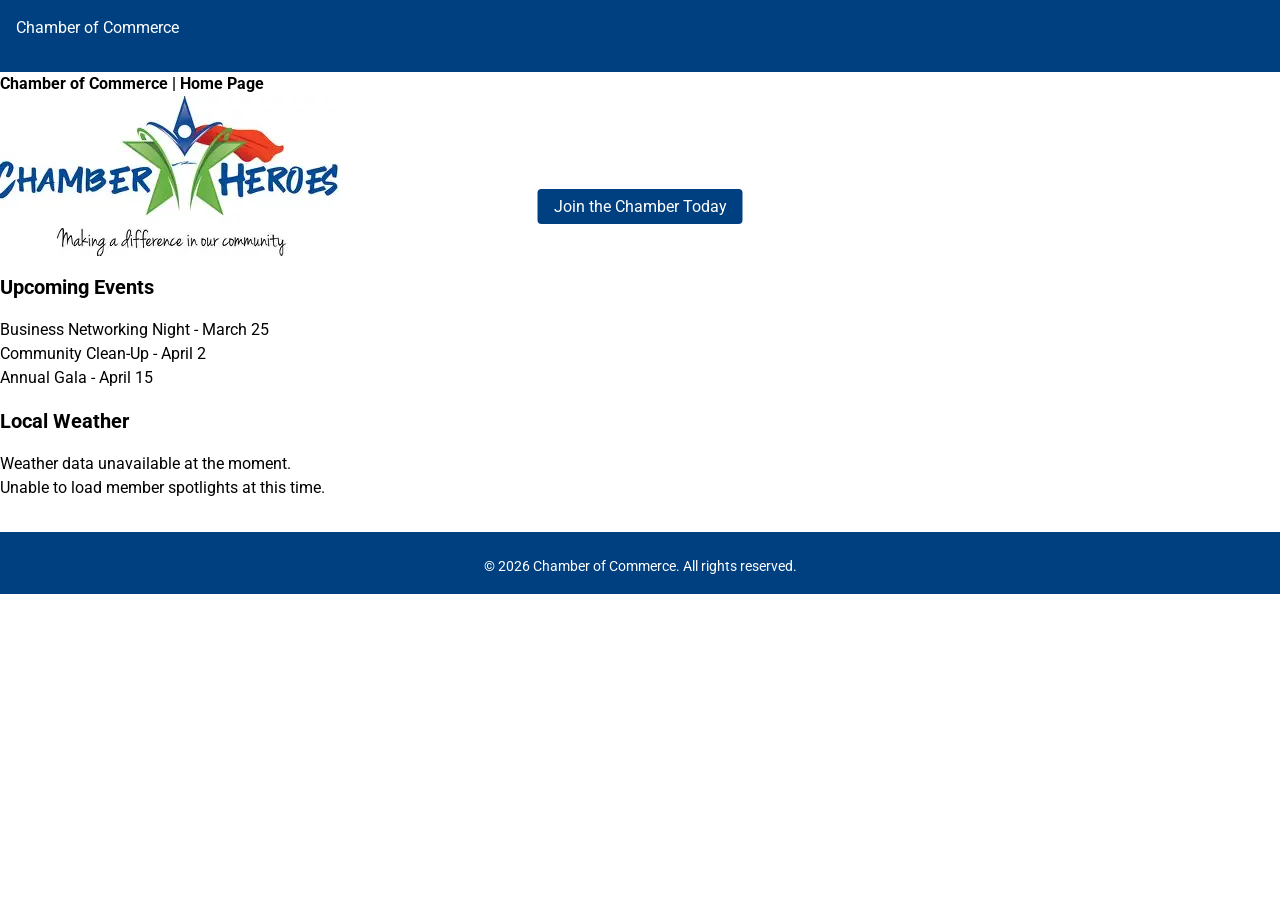
<file: chamber/index.html>
<!DOCTYPE html>
<html lang="en">
<head>
  <meta charset="UTF-8">
  <meta name="viewport" content="width=device-width, initial-scale=1.0">
  <title>Chamber of Commerce | Home Page</title>

  <!-- SEO & Open Graph -->
  <meta property="og:title" content="Chamber of Commerce | Home Page">
  <meta property="og:description" content="Discover local businesses in the Williams Quateng Chamber directory with contact details and services.">
  <meta property="og:url" content="https://williamsquateng.github.io/chamber/index.html">
  <!-- ✅ Fixed: og:image now points to same directory as index.html -->
  <meta property="og:image" content="images/og-image.jpg">
  <meta property="og:image:width" content="1200">
  <meta property="og:image:height" content="630">

  <meta name="description" content="Business directory for the Williams Quateng Chamber of Commerce.">
  <meta name="author" content="Williams Quateng">
  <link rel="canonical" href="https://williamsquateng.github.io/chamber/index.html">

  <link rel="icon" type="image/png" href="favicon.png">
  <link rel="preconnect" href="https://fonts.googleapis.com">
  <link rel="preconnect" href="https://fonts.gstatic.com" crossorigin>
  <link href="https://fonts.googleapis.com/css2?family=Roboto:wght@400;700&display=swap" rel="stylesheet">
  <link rel="stylesheet" href="styles/normalize.css">
  <link rel="stylesheet" href="styles/small.css">
  <link rel="stylesheet" href="styles/larger.css">

  <script src="scripts/directory.js" defer></script>
</head>
<body>
  <!-- Header -->
  <header>
    <p class="site-title">Chamber of Commerce</p>
    <nav>
      <ul>
        <li><a href="index.html" aria-current="page">Home</a></li>
        <li><a href="directory.html">Directory</a></li>
        <li><a href="join.html">Join</a></li>
        <li><a href="contact.html">Contact</a></li>
      </ul>
    </nav>
  </header>

  <!-- Main Content -->
  <main>
    <h1>Chamber of Commerce | Home Page</h1>

    <!-- Hero Section with CTA overlay -->
    <section class="hero">
      <img src="images/hero.png" alt="Local business owners networking at Chamber event">
      <div class="hero-text">
        <h2>Connecting Businesses, Building Community</h2>
        <a href="join.html" class="button">Join the Chamber Today</a>
      </div>
    </section>

    <!-- Current Events -->
    <section class="events">
      <h2>Upcoming Events</h2>
      <ul>
        <li>Business Networking Night - March 25</li>
        <li>Community Clean-Up - April 2</li>
        <li>Annual Gala - April 15</li>
      </ul>
    </section>

    <!-- Weather Section -->
    <section class="weather">
      <!-- Weather API injects content -->
    </section>

    <!-- Company Spotlights -->
    <section class="spotlights">
      <!-- Spotlight script injects content -->
    </section>
  </main>

  <footer>
    <p>&copy; 2026 Chamber of Commerce. All rights reserved.</p>
  </footer>
</body>
</html>
</file>
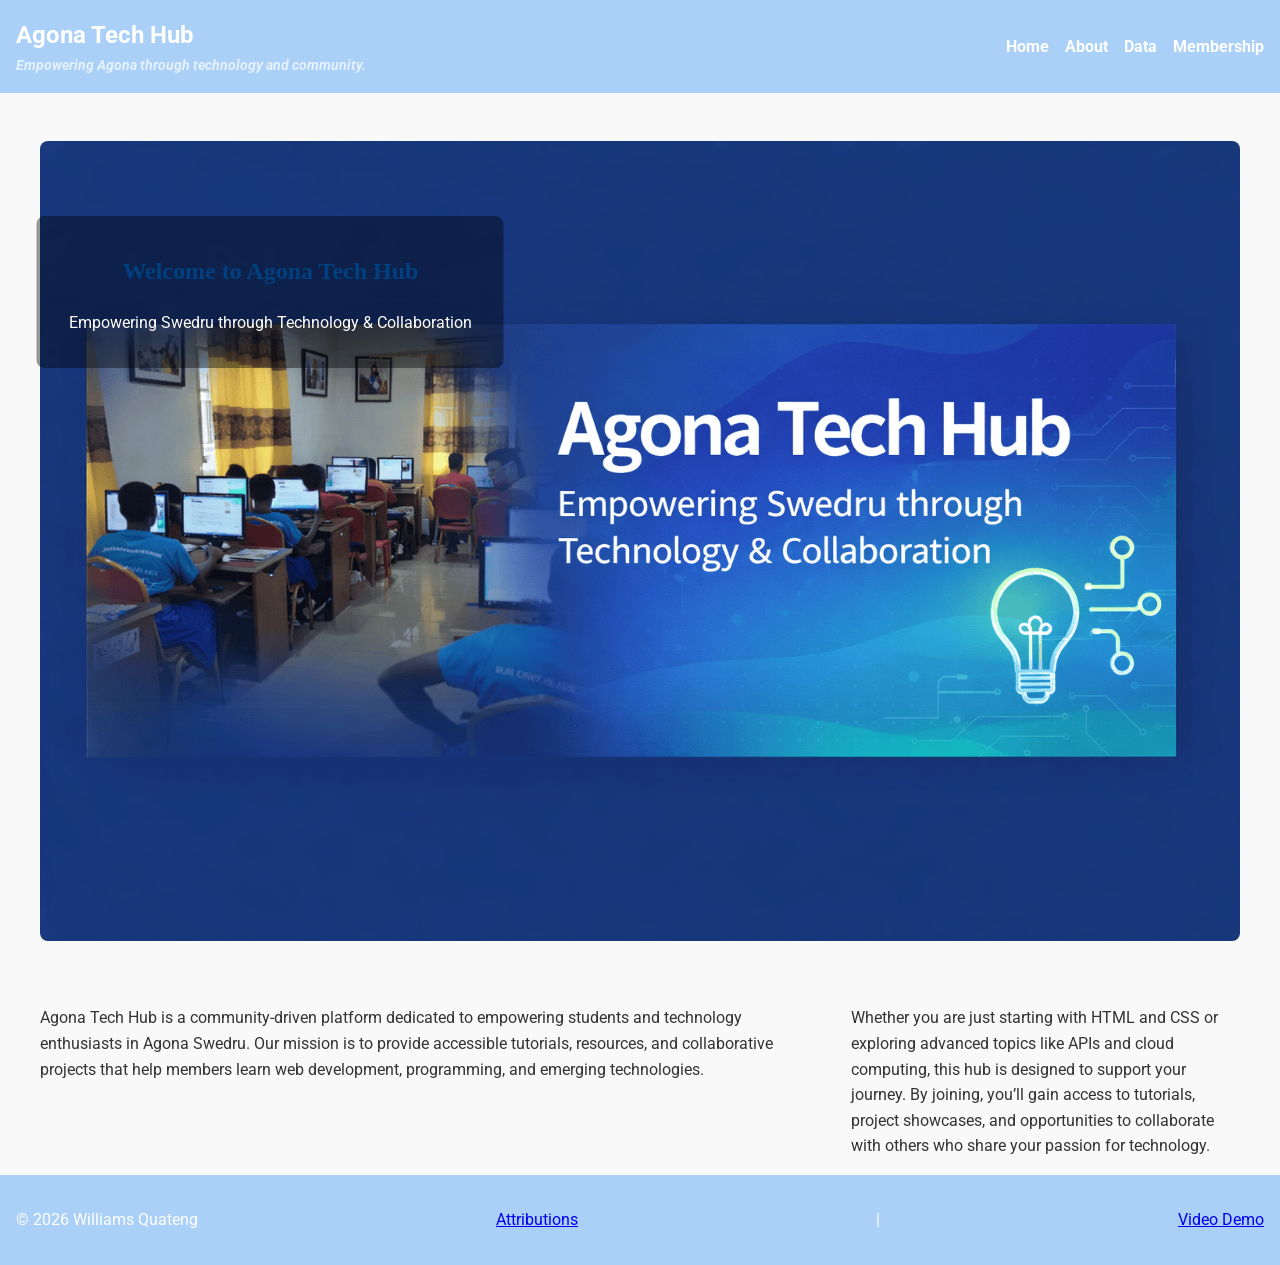
<file: finalproject/index.html>
<!DOCTYPE html>
<html lang="en">
<head>
  <meta charset="UTF-8">
  <meta name="viewport" content="width=device-width, initial-scale=1.0">
  <meta name="description" content="Agona Tech Hub empowers students and technology enthusiasts in Agona Swedru with tutorials, resources, and collaborative projects.">
  <meta name="author" content="Williams Quateng">

  <!-- Open Graph tags for social sharing -->
  <meta property="og:title" content="Agona Tech Hub">
  <meta property="og:description" content="Empowering Agona through technology and community.">
  <meta property="og:type" content="Home page for my final project website">
  <meta property="og:url" content="https://williamquateng.github.io/finalproject/index.html">
  <meta property="og:image" content="https://williamquateng.github.io/finalproject/index-og.png">
  <meta property="og:image:width" content="1200">
  <meta property="og:image:height" content="630">

  <title>Home | Agona Tech Hub</title>

  <!-- Preconnects for Google Fonts -->
  <link rel="preconnect" href="https://fonts.googleapis.com">
  <link rel="preconnect" href="https://fonts.gstatic.com" crossorigin>
  <!-- Load chosen font -->
  <link href="https://fonts.googleapis.com/css2?family=Roboto:wght@400;700&display=swap" rel="stylesheet">

  <link rel="icon" href="favicon.png">
  <link rel="stylesheet" href="styles/normal.css">
  <link rel="stylesheet" href="styles/small.css">
  <link rel="stylesheet" href="styles/larger.css">
  <script type="module" src="scripts/scripts.js"></script>
</head>
<body>
  <header>
    <nav class="navbar">
      <div class="logo">
        Agona Tech Hub
        <p class="tagline">Empowering Agona through technology and community.</p>
      </div>
      <button class="hamburger" aria-label="Menu" aria-expanded="false">&#9776;</button>
      <ul class="nav-links">
        <li><a href="index.html">Home</a></li>
        <li><a href="about.html">About</a></li>
        <li><a href="data.html">Data</a></li>
        <li><a href="membership.html">Membership</a></li>
      </ul>
    </nav>
  </header>

  <!-- Hero banner section -->
  <section class="hero">
    <img src="images/index-og.png" alt="Agona Tech Hub banner showing digital inclusion training">
    <div class="hero-text">
      <h1>Welcome to Agona Tech Hub</h1>
      <p>Empowering Swedru through Technology & Collaboration</p>
    </div>
  </section>

  <main>
    <p>
      Agona Tech Hub is a community-driven platform dedicated to empowering students and technology enthusiasts in Agona Swedru. 
      Our mission is to provide accessible tutorials, resources, and collaborative projects that help members learn web development, programming, and emerging technologies.
    </p>
    <p>
      Whether you are just starting with HTML and CSS or exploring advanced topics like APIs and cloud computing, this hub is designed to support your journey. 
      By joining, you’ll gain access to tutorials, project showcases, and opportunities to collaborate with others who share your passion for technology.
    </p>
  </main>

  <footer>
    <p>&copy; 2026 Williams Quateng</p>
    <a href="attributions.html">Attributions</a> |
    <a href="https://youtube.com/yourdemo">Video Demo</a>
  </footer>
</body>
</html>
</file>
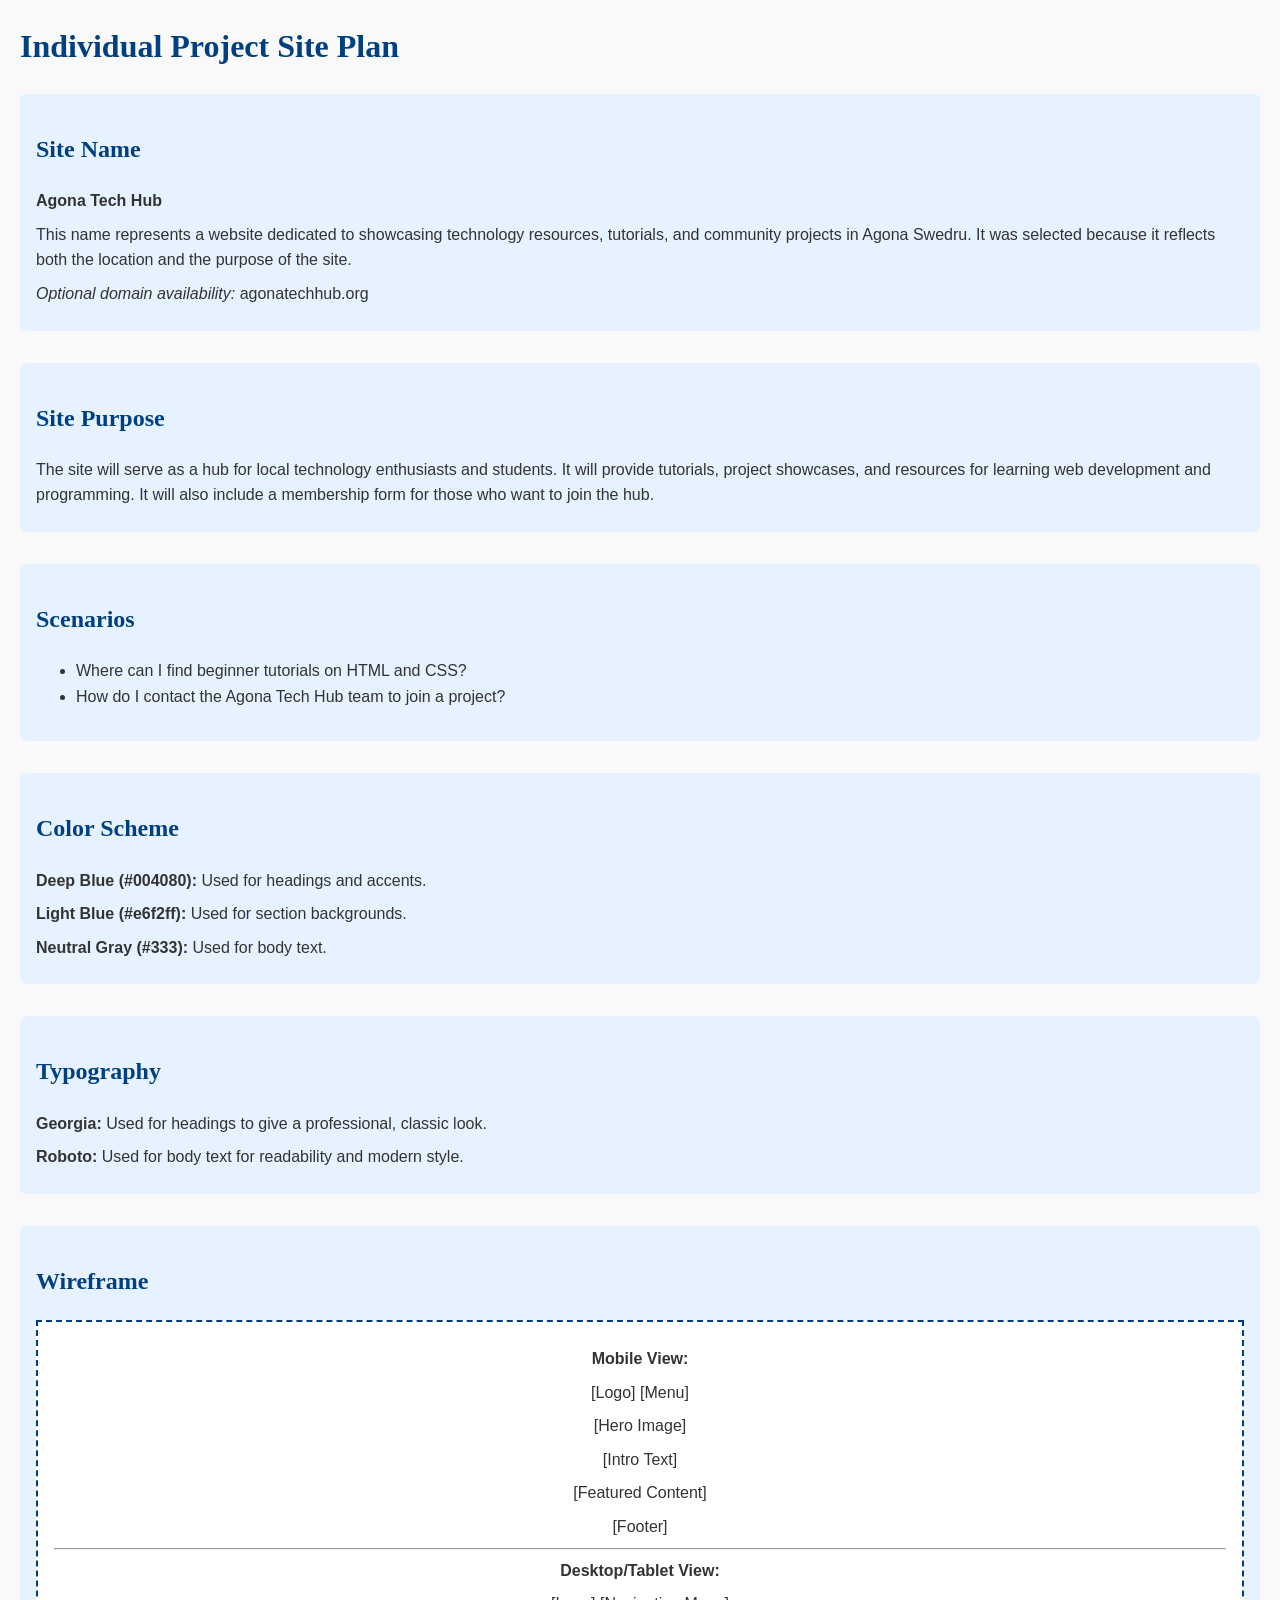
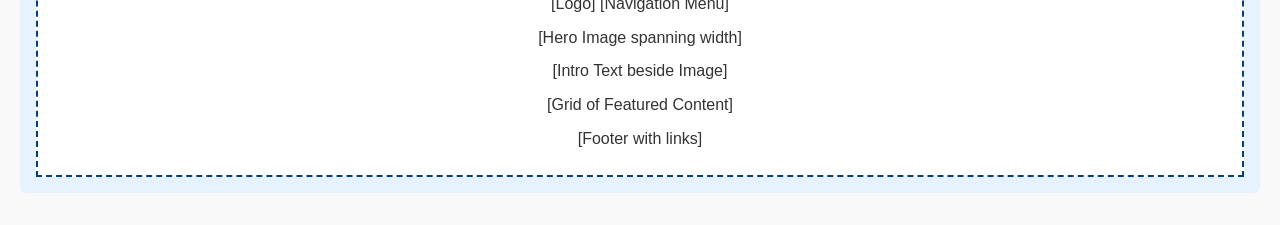
<file: site-plan.html>
<!DOCTYPE html>
<html lang="en">
<head>
  <meta charset="UTF-8">
  <meta name="viewport" content="width=device-width, initial-scale=1.0">
  <title>Individual Project Site Plan</title>

  <!-- Color Scheme & Typography -->
  <style>
    body {
      font-family: 'Roboto', Arial, sans-serif;
      background-color: #f9f9f9;
      color: #333;
      line-height: 1.6;
      margin: 20px;
    }
    h1, h2 {
      color: #004080; /* Deep blue for headings */
      font-family: 'Georgia', serif;
    }
    section {
      margin-bottom: 2rem;
      padding: 1rem;
      background-color: #e6f2ff; /* Light blue accent background */
      border-radius: 6px;
    }
    p {
      margin: 0.5rem 0;
    }
    .wireframe {
      border: 2px dashed #004080;
      padding: 1rem;
      text-align: center;
      background-color: #fff;
    }
  </style>
</head>
<body>
  <h1>Individual Project Site Plan</h1>

  <section>
    <h2>Site Name</h2>
    <p><strong>Agona Tech Hub</strong></p>
    <p>This name represents a website dedicated to showcasing technology resources, tutorials, and community projects in Agona Swedru. It was selected because it reflects both the location and the purpose of the site.</p>
    <p><em>Optional domain availability:</em> agonatechhub.org</p>
  </section>

  <section>
    <h2>Site Purpose</h2>
    <p>The site will serve as a hub for local technology enthusiasts and students. It will provide tutorials, project showcases, and resources for learning web development and programming. It will also include a membership form for those who want to join the hub.</p>
  </section>

  <section>
    <h2>Scenarios</h2>
    <ul>
      <li>Where can I find beginner tutorials on HTML and CSS?</li>
      <li>How do I contact the Agona Tech Hub team to join a project?</li>
    </ul>
  </section>

  <section>
    <h2>Color Scheme</h2>
    <p><strong>Deep Blue (#004080):</strong> Used for headings and accents.</p>
    <p><strong>Light Blue (#e6f2ff):</strong> Used for section backgrounds.</p>
    <p><strong>Neutral Gray (#333):</strong> Used for body text.</p>
  </section>

  <section>
    <h2>Typography</h2>
    <p><strong>Georgia:</strong> Used for headings to give a professional, classic look.</p>
    <p><strong>Roboto:</strong> Used for body text for readability and modern style.</p>
  </section>

  <section>
    <h2>Wireframe</h2>
    <div class="wireframe">
      <p><strong>Mobile View:</strong></p>
      <p>[Logo] [Menu]</p>
      <p>[Hero Image]</p>
      <p>[Intro Text]</p>
      <p>[Featured Content]</p>
      <p>[Footer]</p>
      <hr>
      <p><strong>Desktop/Tablet View:</strong></p>
      <p>[Logo] [Navigation Menu]</p>
      <p>[Hero Image spanning width]</p>
      <p>[Intro Text beside Image]</p>
      <p>[Grid of Featured Content]</p>
      <p>[Footer with links]</p>
    </div>
  </section>

</body>
</html>
</file>
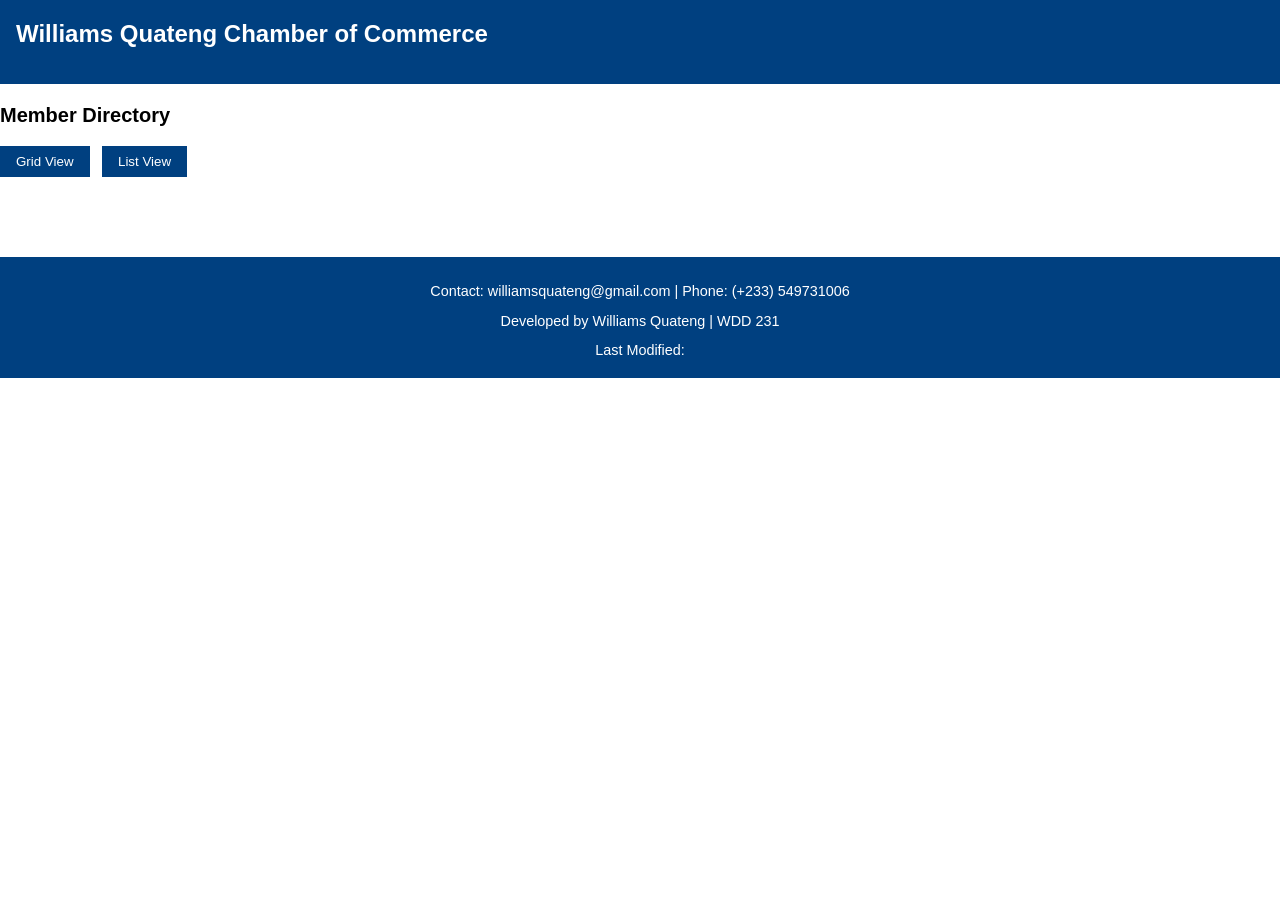
<file: chamber/directory.htm>
<!DOCTYPE html>
<html lang="en">
<head>
  <meta charset="UTF-8">
  <meta name="viewport" content="width=device-width, initial-scale=1.0">
  <title>Williams Quateng Chamber of Commerce Directory</title>
  <meta name="description" content="Business directory for the Williams Quateng Chamber of Commerce.">
  <meta name="author" content="Williams Quateng">
  <link rel="icon" type="image/png" href="favicon.png">
  <link rel="stylesheet" href="styles/normalize.css">
  <link rel="stylesheet" href="styles/small.css">
  <link rel="stylesheet" href="styles/larger.css">
  <script src="scripts/directory.js" defer></script>
</head>
<body>
  <header>
    <h1>Williams Quateng Chamber of Commerce</h1>
    <nav>
      <ul>
        <li><a href="index.html">Home</a></li>
        <li><a href="directory.html" aria-current="page">Directory</a></li>
        <li><a href="join.html">Join</a></li>
        <li><a href="discover.html">Discover</a></li>
      </ul>
    </nav>
  </header>

  <main>
    <h2>Member Directory</h2>
    <div class="view-toggle">
      <button id="gridView">Grid View</button>
      <button id="listView">List View</button>
    </div>

    <!-- Empty section: JS will inject businesses from members.json -->
    <section class="business-listings grid" id="directory">
      <!-- Business cards will be dynamically generated here -->
    </section>
  </main>

  <footer>
    <p>Contact: williamsquateng@gmail.com | Phone: (+233) 549731006</p>
    <p>Developed by Williams Quateng | WDD 231</p>
    <p>Last Modified: <span id="lastModified"></span></p>
  </footer>
</body>
</html>
</file>
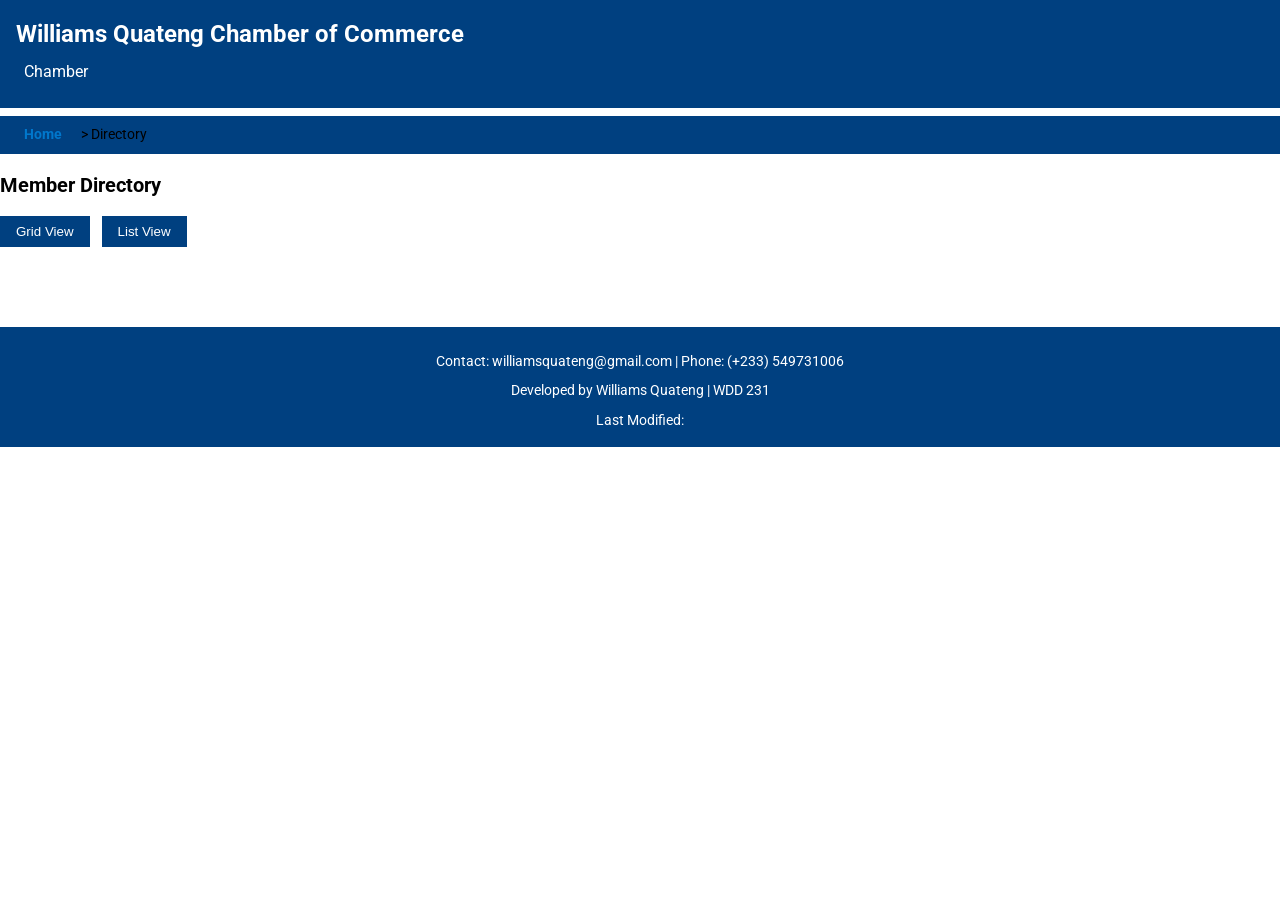
<file: chamber/directory.html>
<!DOCTYPE html>
<html lang="en">
<head>
  <meta charset="UTF-8">
  <meta name="viewport" content="width=device-width, initial-scale=1.0">

  <!-- Open Graph metadata -->
  <meta property="og:title" content="Williams Quateng Chamber of Commerce Business Directory">
  <meta property="og:description" content="Discover local businesses in the Williams Quateng Chamber directory with contact details and services.">
  <meta property="og:url" content="https://williamsquateng.github.io/chamber/directory.html">
  <meta property="og:image" content="images/og-image.jpg">
   <meta property="og:image:width" content="1200">
   <meta property="og:image:height" content="630">

  <meta property="og:image:width" content="1200">
  <meta property="og:image:height" content="630">

  <title>Williams Quateng Chamber of Commerce Directory</title>
  <meta name="description" content="Business directory for the Williams Quateng Chamber of Commerce.">
  <meta name="author" content="Williams Quateng">

  <link rel="icon" type="image/png" href="favicon.png">
  <link rel="preconnect" href="https://fonts.googleapis.com">
  <link rel="preconnect" href="https://fonts.gstatic.com" crossorigin>
  <link href="https://fonts.googleapis.com/css2?family=Roboto:wght@400;700&display=swap" rel="stylesheet">

  <link rel="stylesheet" href="styles/normalize.css">
  <link rel="stylesheet" href="styles/small.css">
  <link rel="stylesheet" href="styles/larger.css">

  <script src="scripts/directory.js" defer></script> 
</head>
<body>
  <header>
    <h1>Williams Quateng Chamber of Commerce</h1>
    <nav class="navbar" aria-label="Main Navigation">
      <div class="logo">Chamber</div>
      <ul class="nav-links">
        <li><a href="index.html">Home</a></li>
        <li><a href="directory.html" class="active" aria-current="page">Directory</a></li>
        <li><a href="join.html">Join</a></li>
        <li><a href="discover.html">Discover</a></li>
      </ul>
      <div class="hamburger" role="button" aria-label="Toggle navigation">
        <span></span>
        <span></span>
        <span></span>
      </div>
    </nav>
  </header>

  <!-- Breadcrumbs -->
  <nav class="breadcrumbs" aria-label="Breadcrumb">
    <a href="index.html">Home</a>
    <span aria-hidden="true"> &gt; </span>
    <span>Directory</span>
  </nav>

  <main>
    <h2>Member Directory</h2>
    <div class="view-toggle">
      <button id="gridView">Grid View</button>
      <button id="listView">List View</button>
    </div>

    <!-- Empty container: cards will be generated from members.json -->
    <section class="business-listings grid" id="directory"></section>
  </main>

  <footer>
    <p>Contact: williamsquateng@gmail.com | Phone: (+233) 549731006</p>
    <p>Developed by Williams Quateng | WDD 231</p>
    <p>Last Modified: <span id="lastModified"></span></p>
  </footer>
</body>
</html>
</file>
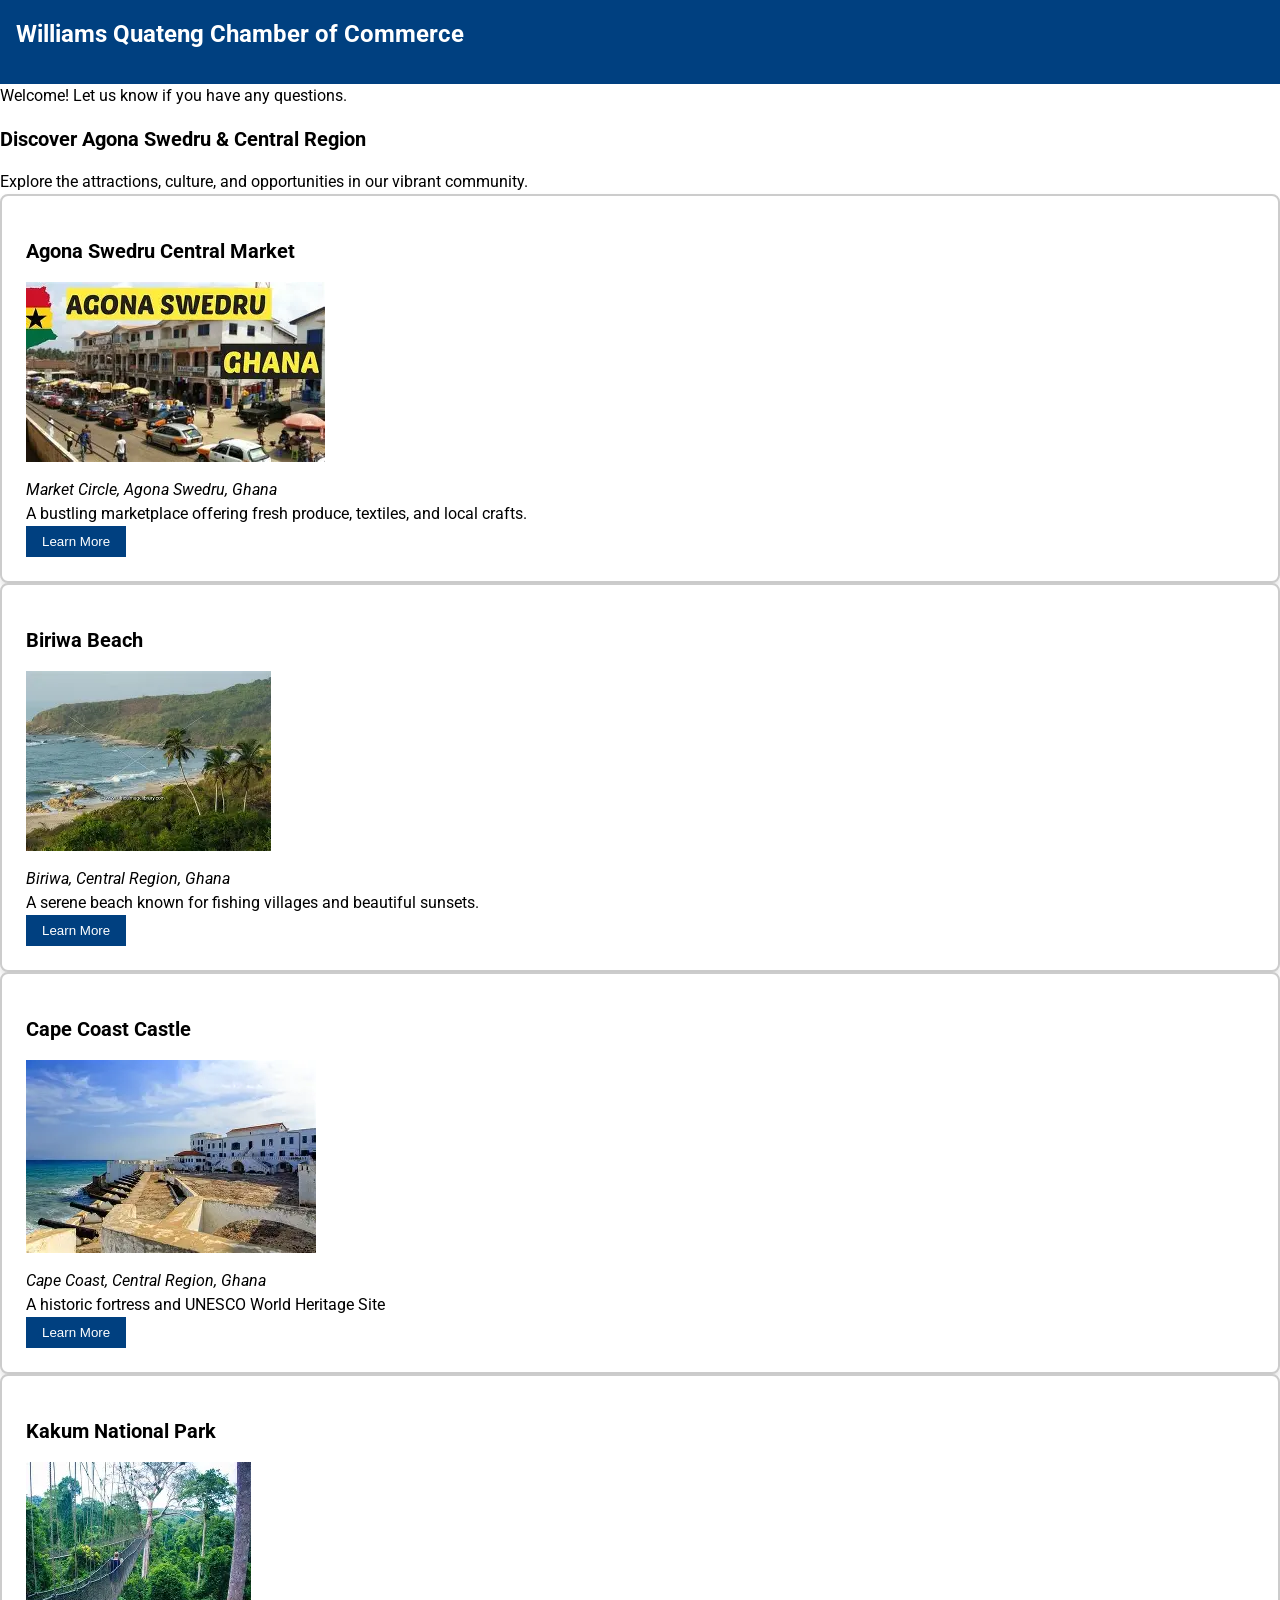
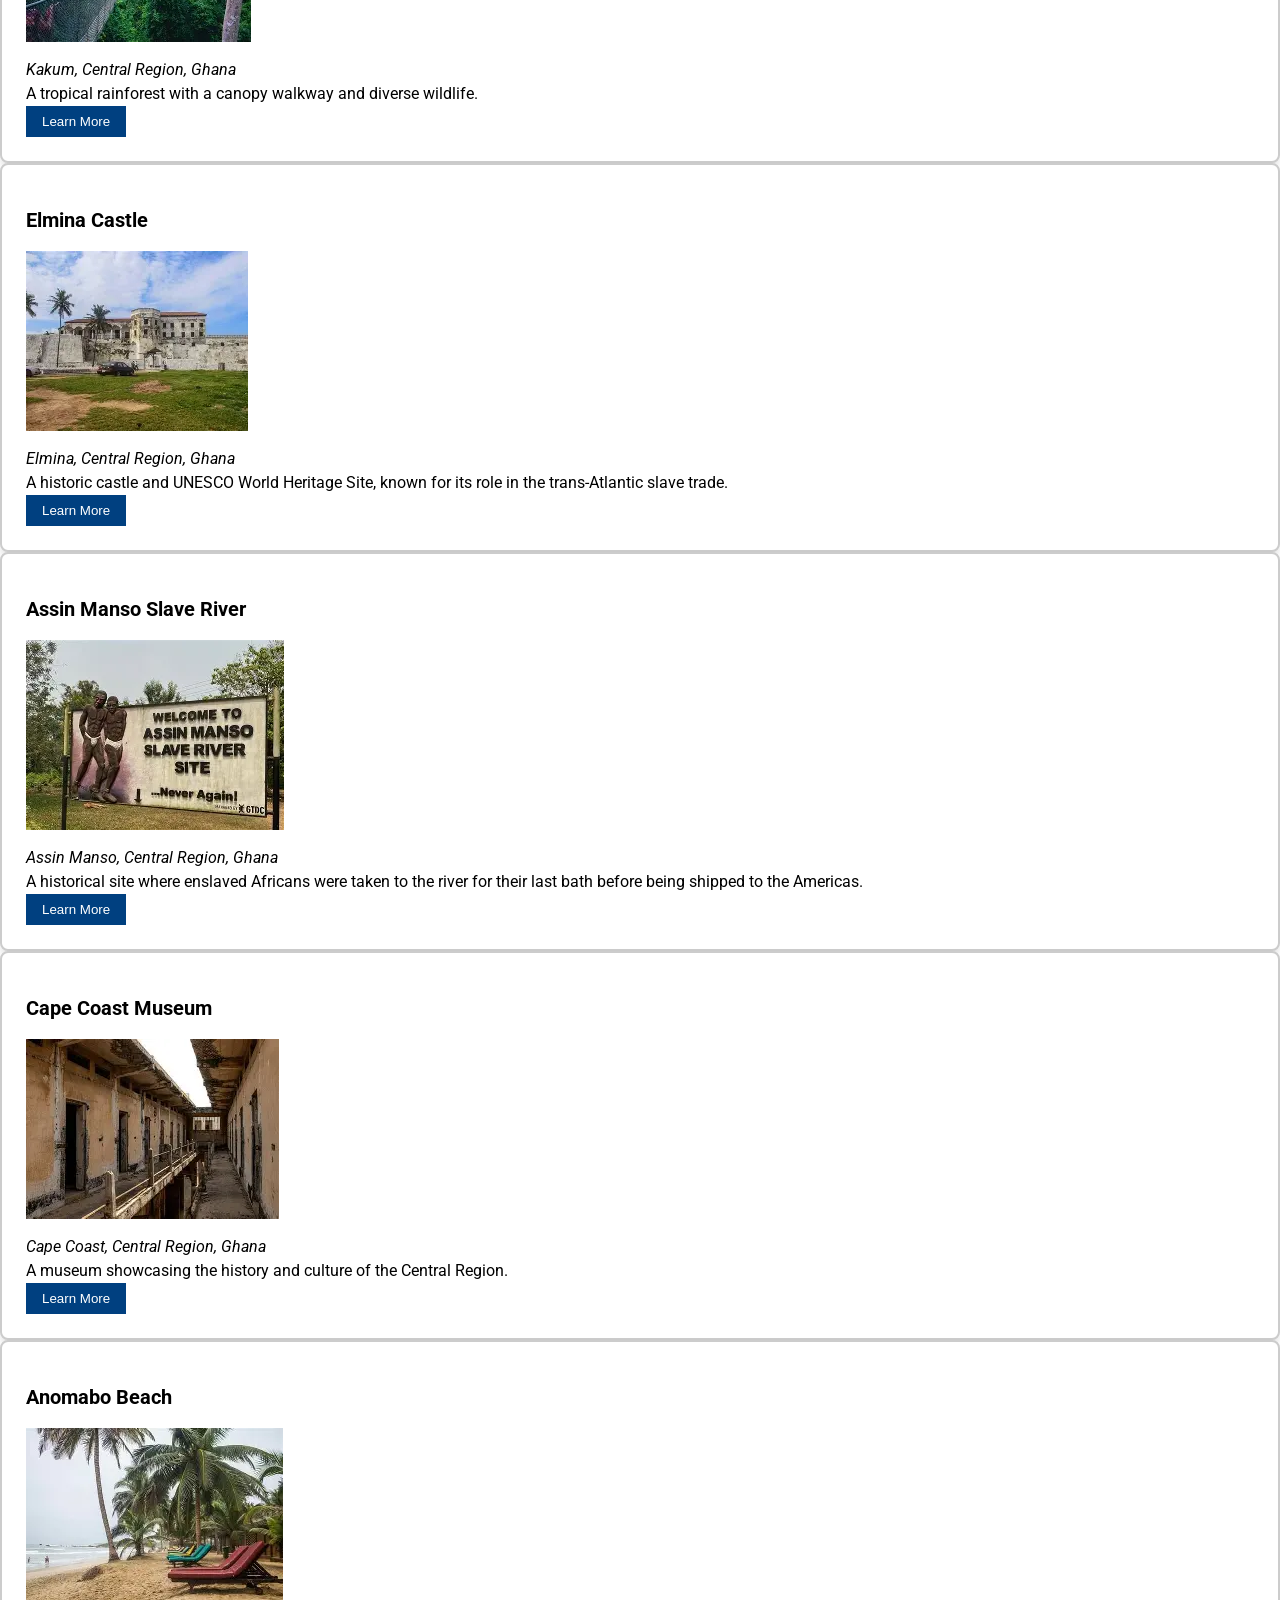
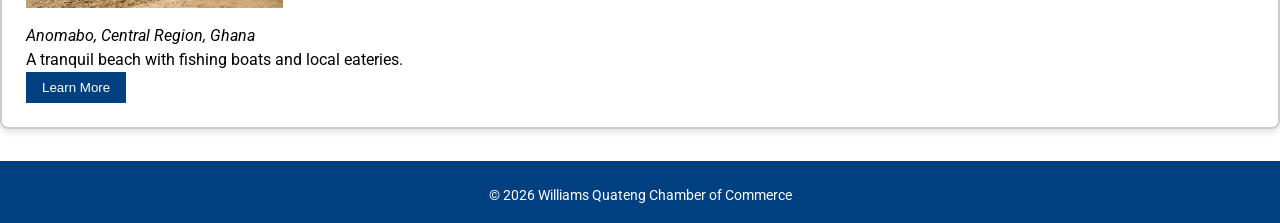
<file: chamber/discover.html>
<!DOCTYPE html>
<html lang="en">
<head>
  <meta charset="UTF-8">
  <meta name="viewport" content="width=device-width, initial-scale=1.0">
  <title>Chamber of Commerce | Discover</title>

  <!-- SEO & Open Graph -->
  <meta property="og:title" content="Chamber of Commerce | Discover">
  <meta property="og:description" content="Explore Agona Swedru and the Central Region with the Williams Quateng Chamber of Commerce.">
  <meta property="og:url" content="https://williamsquateng.github.io/chamber/discover.html">
    <meta property="og:image" content="https://williamsquateng.github.io/chamber/images/og-image.jpg">

     <meta property="og:image:width" content="1200">
     <meta property="og:image:height" content="630">
    
     <meta property="og:image:width" content="1200">
     <meta property="og:image:height" content="630">
  <meta property="og:image:width" content="1200">
  <meta property="og:image:height" content="630">

  <meta name="description" content="Discover attractions, landmarks, and features of Agona Swedru and the Central Region.">
  <meta name="author" content="Williams Quateng">
  <link rel="canonical" href="https://williamsquateng.github.io/chamber/discover.html">

  <link rel="icon" type="image/png" href="favicon.png">
  <link rel="preconnect" href="https://fonts.googleapis.com">
  <link rel="preconnect" href="https://fonts.gstatic.com" crossorigin>
  <link href="https://fonts.googleapis.com/css2?family=Roboto:wght@400;700&display=swap" rel="stylesheet">
  <link rel="stylesheet" href="styles/normalize.css">
  <link rel="stylesheet" href="styles/small.css">
  <link rel="stylesheet" href="styles/larger.css">

  <!-- Correct script import -->
  <script type="module" src="scripts/discover.js"></script>
</head>
<body>
  <header>
    <h1>Williams Quateng Chamber of Commerce</h1>
    <nav>
      <ul>
        <li><a href="index.html">Home</a></li>
        <li><a href="discover.html" class="active">Discover</a></li>
        <li><a href="join.html">Join</a></li>
        <li><a href="contact.html">Contact</a></li>
      </ul>
    </nav>
  </header>

  <main>
    <!-- Visitor message container -->
    <div id="visitor-message" class="visitor-message"></div>

    <h2>Discover Agona Swedru & Central Region</h2>
    <p>Explore the attractions, culture, and opportunities in our vibrant community.</p>

    <!-- Grid container for cards -->
    <div class="discover-grid">
      <!-- Cards will be injected here by discover.js -->
    </div>
  </main>

  <footer>
    <p>&copy; <span id="year"></span> Williams Quateng Chamber of Commerce</p>
  </footer>
</body>
</html>
</file>
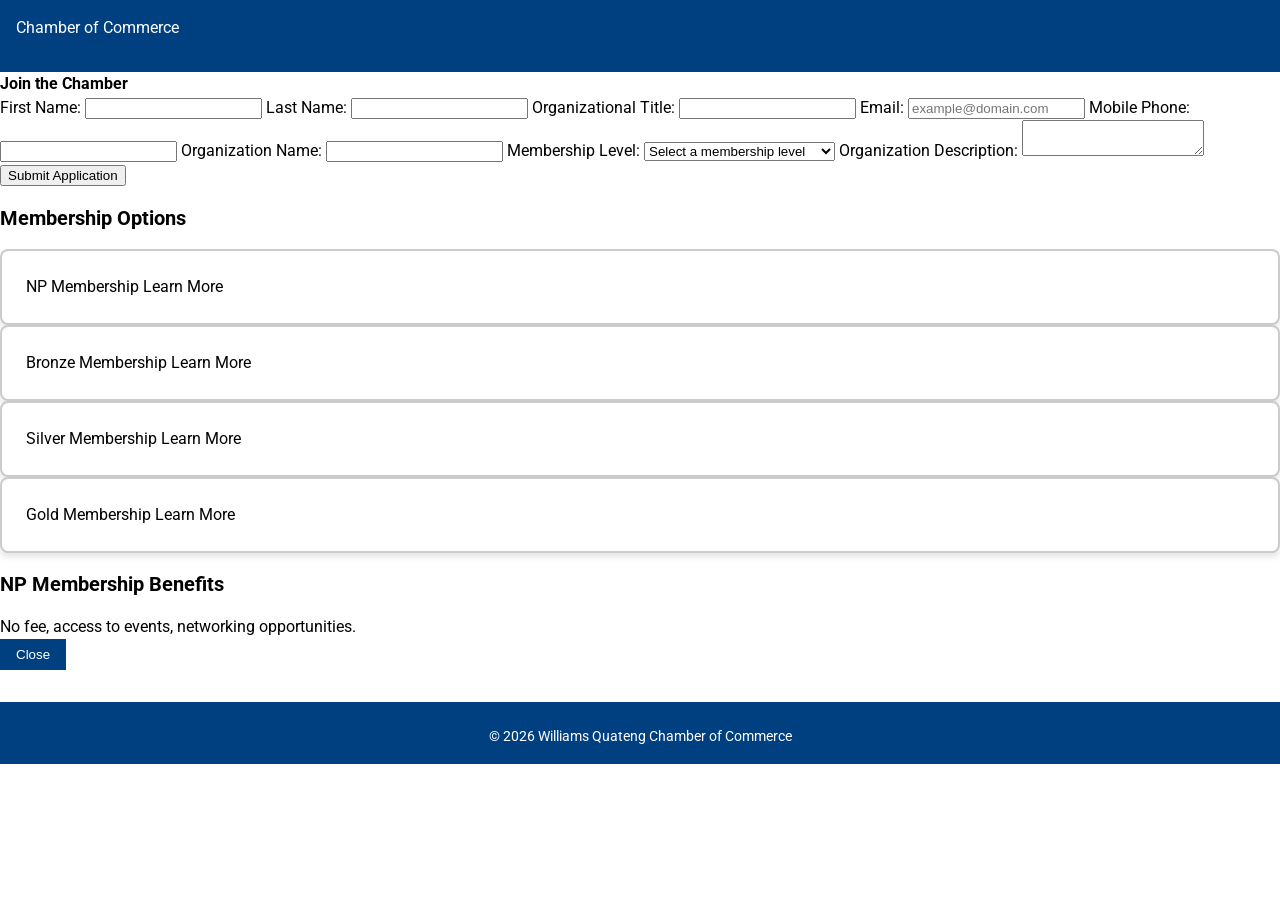
<file: chamber/join.html>
<!DOCTYPE html>
<html lang="en">
<head>
  <meta charset="UTF-8">
  <meta name="viewport" content="width=device-width, initial-scale=1.0">
  <title>Chamber of Commerce | Join</title>

  <!-- SEO & Open Graph -->
  <meta property="og:title" content="Chamber of Commerce | Directly">
  <meta property="og:description" content="Apply for membership in the Williams Quateng Chamber of Commerce.">
  <meta property="og:url" content="https://williamsquateng.github.io/chamber/join.html">
  <meta property="og:image" content="images/og-image.jpg">
  <meta property="og:image:width" content="1200">
  <meta property="og:image:height" content="630">

  <meta name="description" content="Membership application form for the Williams Quateng Chamber of Commerce.">
  <meta name="author" content="Williams Quateng">
  <link rel="canonical" href="https://williamsquateng.github.io/chamber/join.html">

  <link rel="icon" type="image/png" href="favicon.png">
  <link rel="preconnect" href="https://fonts.googleapis.com">
  <link rel="preconnect" href="https://fonts.gstatic.com" crossorigin>
  <link href="https://fonts.googleapis.com/css2?family=Roboto:wght@400;700&display=swap" rel="stylesheet">
  <link rel="stylesheet" href="styles/normalize.css">
  <link rel="stylesheet" href="styles/small.css">
  <link rel="stylesheet" href="styles/larger.css">

  <script src="scripts/directory.js" defer></script>
</head>
<body>
  <!-- Header -->
  <header>
    <p class="site-title">Chamber of Commerce</p>
    <nav>
      <ul>
        <li><a href="index.html">Home</a></li>
        <li><a href="directory.html">Directory</a></li>
        <li><a href="join.html" aria-current="page">Join</a></li>
        <li><a href="contact.html">Contact</a></li>
      </ul>
    </nav>
  </header>

  <!-- Main Content -->
  <main>
    <h1>Join the Chamber</h1>
    <form method="get" action="thankyou.html">
      <label>
        First Name:
        <input type="text" name="fname" title="Applicant First Name" autocomplete="given-name" required>
      </label>

      <label>
        Last Name:
        <input type="text" name="lname" title="Applicant Last Name" autocomplete="family-name" required>
      </label>

      <label>
        Organizational Title:
        <input type="text" name="orgtitle" title="Organizational Title" autocomplete="organization-title"
               pattern="[A-Za-z\\- ]{7,}">
      </label>

      <label>
        Email:
        <input type="email" name="email" title="Email Address" autocomplete="email" required
               placeholder="example@domain.com">
      </label>

      <label>
        Mobile Phone:
        <input type="tel" name="mobile" title="Mobile Phone Number" autocomplete="tel" required>
      </label>

      <label>
        Organization Name:
        <input type="text" name="organization" title="Business/Organization Name" autocomplete="organization" required>
      </label>

      <label>
        Membership Level:
        <select name="membership" required>
        <option value="" disabled selected>Select a membership level</option>
        <option value="np">NP Membership (Non‑Profit)</option>
        <option value="bronze">Bronze Membership</option>
        <option value="silver">Silver Membership</option>
        <option value="gold">Gold Membership</option>
      </select>
      </label>


      <label>
        Organization Description:
        <textarea name="description" title="Business/Organization Description"></textarea>
      </label>

      <input type="hidden" name="timestamp" id="timestamp">

      <input type="submit" value="Submit Application">
    </form>

    <!-- Membership Cards (with animation + modal triggers) -->
    <section class="membership-cards">
      <h2>Membership Options</h2>
      <div class="card np">NP Membership <a href="#npModal">Learn More</a></div>
      <div class="card bronze">Bronze Membership <a href="#bronzeModal">Learn More</a></div>
      <div class="card silver">Silver Membership <a href="#silverModal">Learn More</a></div>
      <div class="card gold">Gold Membership <a href="#goldModal">Learn More</a></div>
    </section>

    <!-- Example Modal -->
    <div id="npModal" class="modal">
      <div class="modal-content">
        <h2>NP Membership Benefits</h2>
        <p>No fee, access to events, networking opportunities.</p>
        <button class="close">Close</button>
      </div>
    </div>
    <!-- Repeat for Bronze, Silver, Gold -->
  </main>

  <!-- Footer -->
  <footer>
    <p>&copy; 2026 Williams Quateng Chamber of Commerce</p>
  </footer>
</body>
</html>
</file>
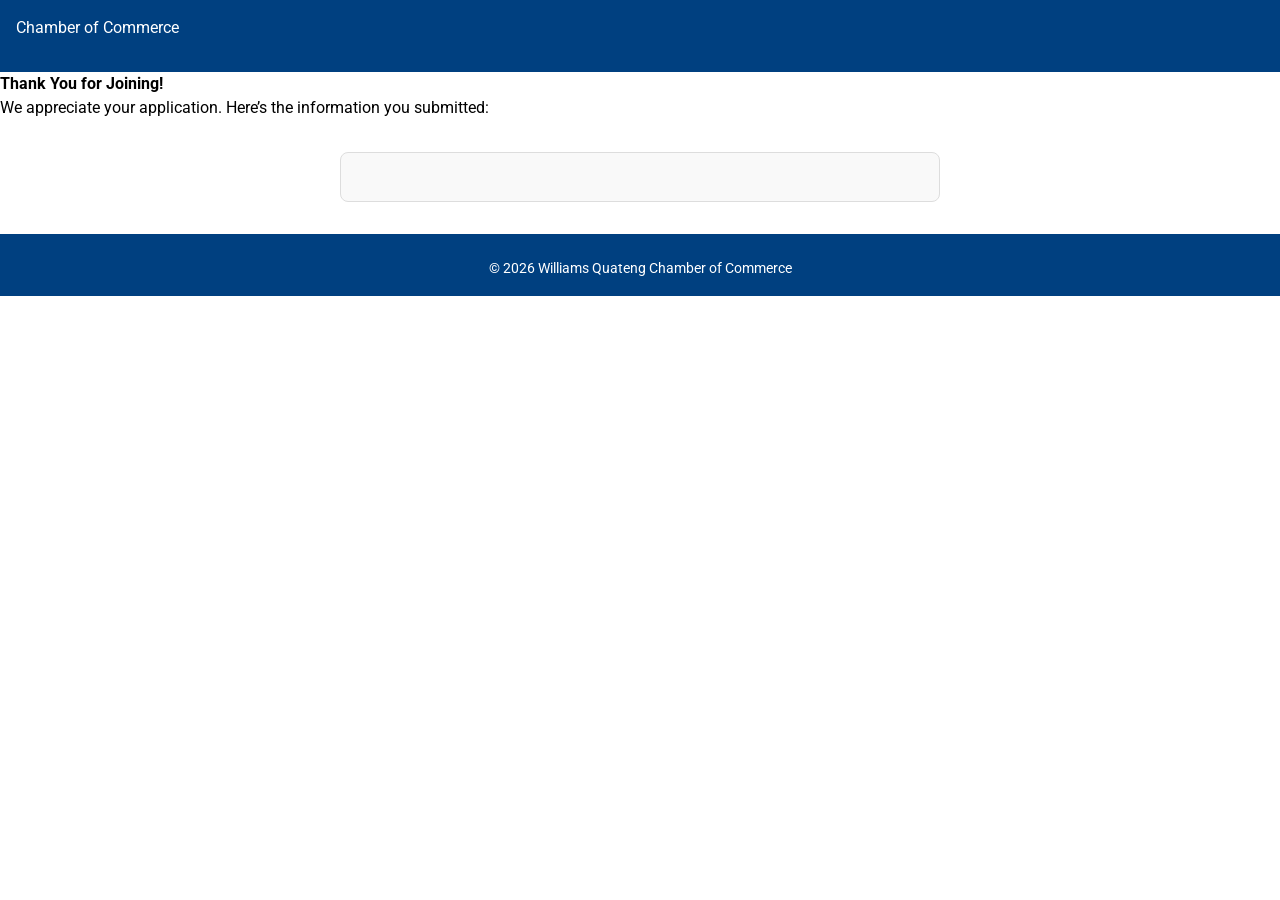
<file: chamber/thankyou.html>
<!DOCTYPE html>
<html lang="en">
<head>
  <meta charset="UTF-8">
  <meta name="viewport" content="width=device-width, initial-scale=1.0">
  <title>Chamber of Commerce | Thank You</title>

  <!-- SEO & Open Graph -->
  <meta property="og:title" content="Chamber of Commerce | Thank You">
  <meta property="og:description" content="Confirmation of your Chamber membership application.">
  <meta property="og:url" content="https://williamsquateng.github.io/chamber/thankyou.html">
  <meta property="og:image" content="images/og-image.jpg">
  <meta property="og:image:width" content="1200">
  <meta property="og:image:height" content="630">

  <meta name="description" content="Thank you page for Chamber of Commerce membership application.">
  <meta name="author" content="Williams Quateng">
  <link rel="canonical" href="https://williamsquateng.github.io/chamber/thankyou.html">

  <link rel="icon" type="image/png" href="favicon.png">
  <link rel="preconnect" href="https://fonts.googleapis.com">
  <link rel="preconnect" href="https://fonts.gstatic.com" crossorigin>
  <link href="https://fonts.googleapis.com/css2?family=Roboto:wght@400;700&display=swap" rel="stylesheet">
  <link rel="stylesheet" href="styles/normalize.css">
  <link rel="stylesheet" href="styles/small.css">
  <link rel="stylesheet" href="styles/larger.css">
  <script src="scripts/directory.js" defer></script>
</head>
<body>
  <!-- Header -->
  <header>
    <p class="site-title">Chamber of Commerce</p>
    <nav>
      <ul>
        <li><a href="index.html">Home</a></li>
        <li><a href="directory.html">Directory</a></li>
        <li><a href="join.html">Join</a></li>
        <li><a href="contact.html">Contact</a></li>
      </ul>
    </nav>
  </header>

  <!-- Main Content -->
  <main>
    <h1>Thank You for Joining!</h1>
    <p>We appreciate your application. Here’s the information you submitted:</p>

    <section id="submission" class="confirmation"></section>
  </main>

  <!-- Footer -->
  <footer>
    <p>&copy; 2026 Williams Quateng Chamber of Commerce</p>
  </footer>
  <script>
    // Parse query string values
    const params = new URLSearchParams(window.location.search);
    const fields = [
      {key: 'fname', label: 'First Name'},
      {key: 'lname', label: 'Last Name'},
      {key: 'email', label: 'Email Address'},
      {key: 'mobile', label: 'Mobile Number'},
      {key: 'organization', label: 'Organization Name'},
      {key: 'timestamp', label: 'Form Submitted At'}
    ];

    const section = document.getElementById('submission');
    const list = document.createElement('ul');

    fields.forEach(f => {
      const value = params.get(f.key);
      if (value) {
        const li = document.createElement('li');
        li.innerHTML = `<strong>${f.label}:</strong> ${value}`;
        list.appendChild(li);
      }
    });

    section.appendChild(list);
  </script>
</body>
</html>
</file>
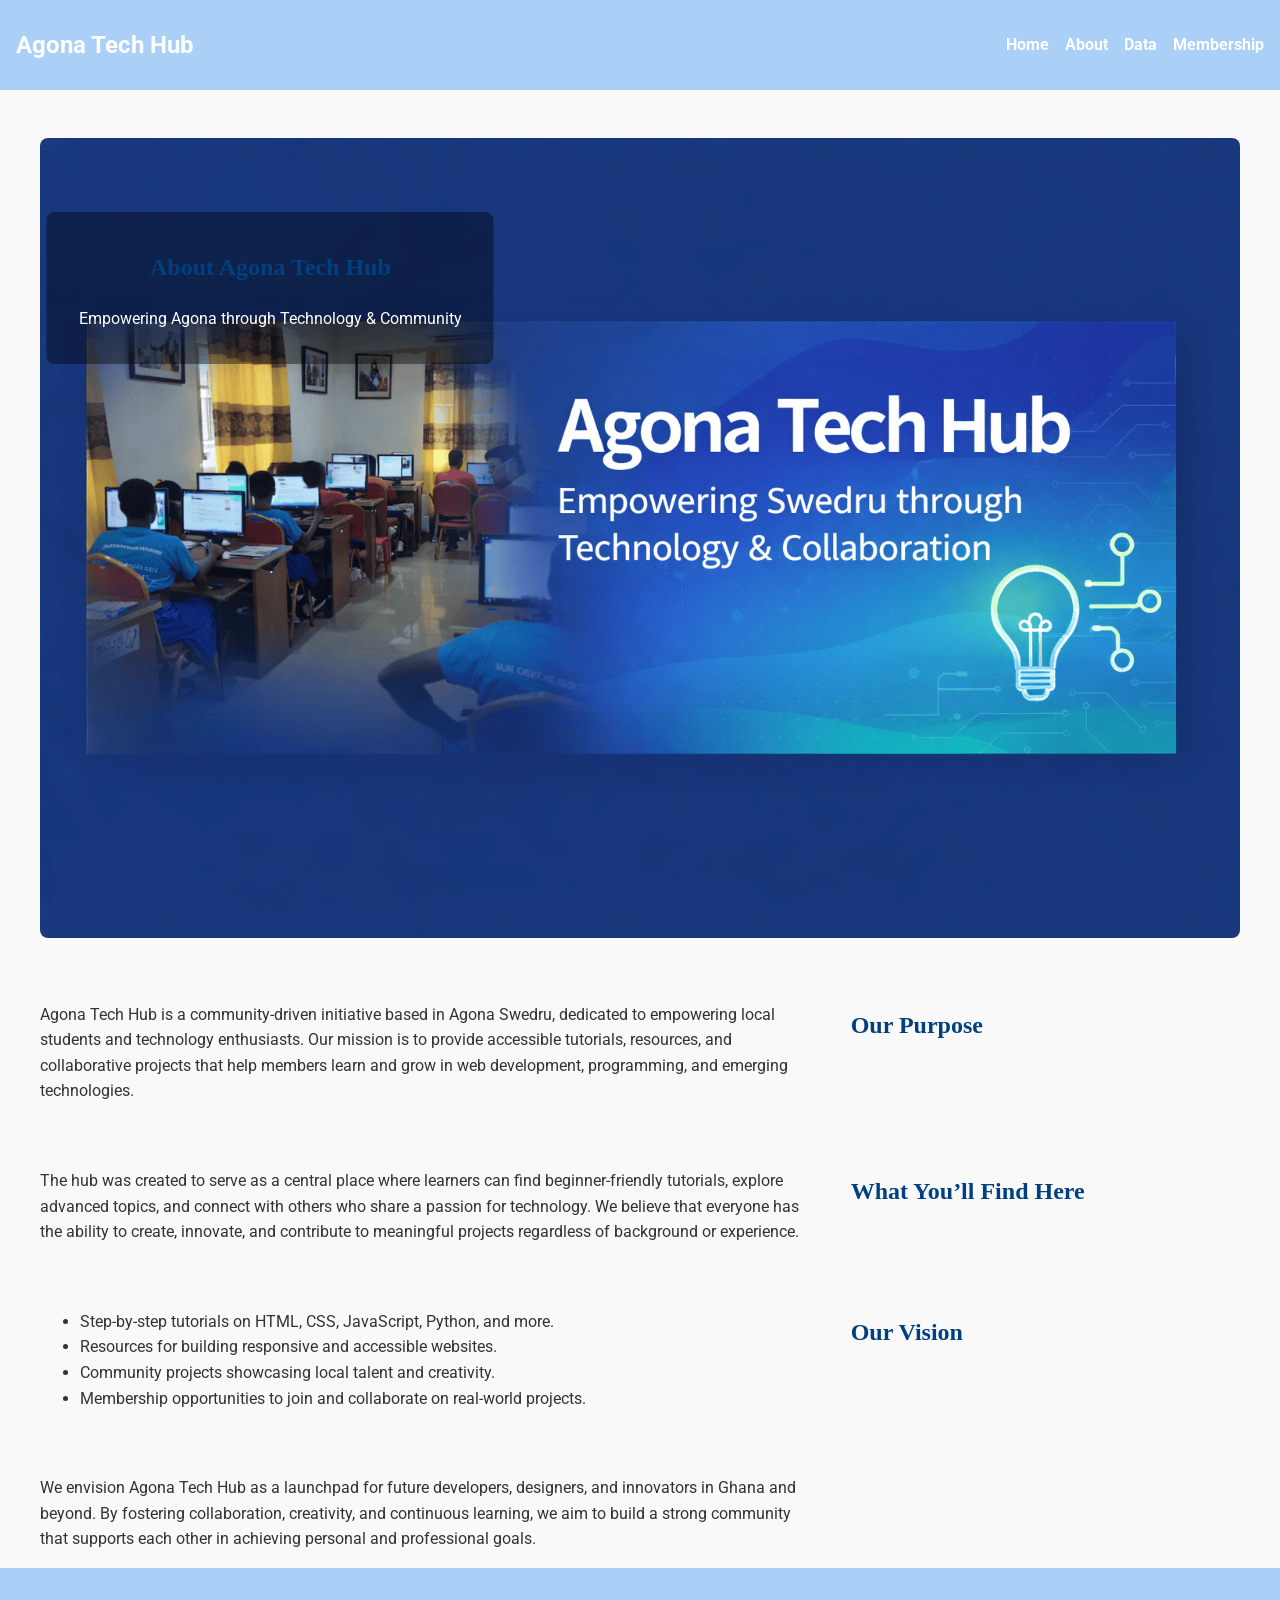
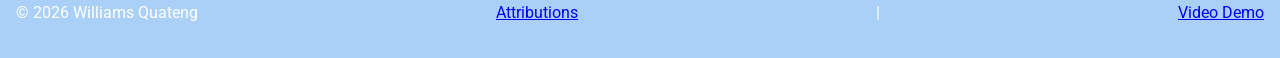
<file: finalproject/about.html>
<!DOCTYPE html>
<html lang="en">
<head>
  <meta charset="UTF-8">
  <meta name="viewport" content="width=device-width, initial-scale=1.0">
  <meta name="description" content="Learn about Agona Tech Hub’s mission to empower the community through technology, education, and collaboration.">
  <meta name="author" content="Williams Quateng">

  <!-- Open Graph tags -->
  <meta property="og:title" content="Agona Tech Hub - About">
  <meta property="og:description" content="Discover our mission, vision, and resources for empowering Agona through technology and community.">
  <meta property="og:type" content="about page for my final project website">
  <meta property="og:url" content="https://williamquateng.github.io/finalproject/about.html">
  <meta property="og:image" content="https://williamquateng.github.io/finalproject/about-og.png">
  <meta property="og:image:width" content="1200">
  <meta property="og:image:height" content="630">

  <title>About | Agona Tech Hub</title>

  <!-- Preconnects for Google Fonts -->
  <link rel="preconnect" href="https://fonts.googleapis.com">
  <link rel="preconnect" href="https://fonts.gstatic.com" crossorigin>
  <!-- Load chosen font -->
  <link href="https://fonts.googleapis.com/css2?family=Roboto:wght@400;700&display=swap" rel="stylesheet">

  <link rel="icon" href="favicon.png">
  <link rel="stylesheet" href="styles/normal.css">
  <link rel="stylesheet" href="styles/small.css">
  <link rel="stylesheet" href="styles/larger.css">
  <script type="module" src="scripts/scripts.js"></script>
</head>
<body>
  <header>
    <nav class="navbar">
      <div class="logo">Agona Tech Hub</div>
      <button class="hamburger" aria-label="Menu" aria-expanded="false">&#9776;</button>
      <ul class="nav-links">
        <li><a href="index.html">Home</a></li>
        <li><a href="about.html">About</a></li>
        <li><a href="data.html">Data</a></li>
        <li><a href="membership.html">Membership</a></li>
      </ul>
    </nav>
  </header>

  <!-- Hero banner section -->
  <section class="hero">
    <img src="images/about-og.png" alt="Agona Tech Hub banner showing digital inclusion training">
    <div class="hero-text">
      <h1>About Agona Tech Hub</h1>
      <p>Empowering Agona through Technology & Community</p>
    </div>
  </section>

  <main>
    <p>
      Agona Tech Hub is a community-driven initiative based in Agona Swedru, dedicated to empowering local students and technology enthusiasts. 
      Our mission is to provide accessible tutorials, resources, and collaborative projects that help members learn and grow in web development, programming, and emerging technologies.
    </p>

    <h2>Our Purpose</h2>
    <p>
      The hub was created to serve as a central place where learners can find beginner-friendly tutorials, explore advanced topics, and connect with others who share a passion for technology. 
      We believe that everyone has the ability to create, innovate, and contribute to meaningful projects regardless of background or experience.
    </p>

    <h2>What You’ll Find Here</h2>
    <ul>
      <li>Step-by-step tutorials on HTML, CSS, JavaScript, Python, and more.</li>
      <li>Resources for building responsive and accessible websites.</li>
      <li>Community projects showcasing local talent and creativity.</li>
      <li>Membership opportunities to join and collaborate on real-world projects.</li>
    </ul>

    <h2>Our Vision</h2>
    <p>
      We envision Agona Tech Hub as a launchpad for future developers, designers, and innovators in Ghana and beyond. 
      By fostering collaboration, creativity, and continuous learning, we aim to build a strong community that supports each other in achieving personal and professional goals.
    </p>
  </main>

  <footer>
    <p>&copy; 2026 Williams Quateng</p>
    <a href="attributions.html">Attributions</a> |
    <a href="https://youtube.com/yourdemo">Video Demo</a>
  </footer>
</body>
</html>
</file>
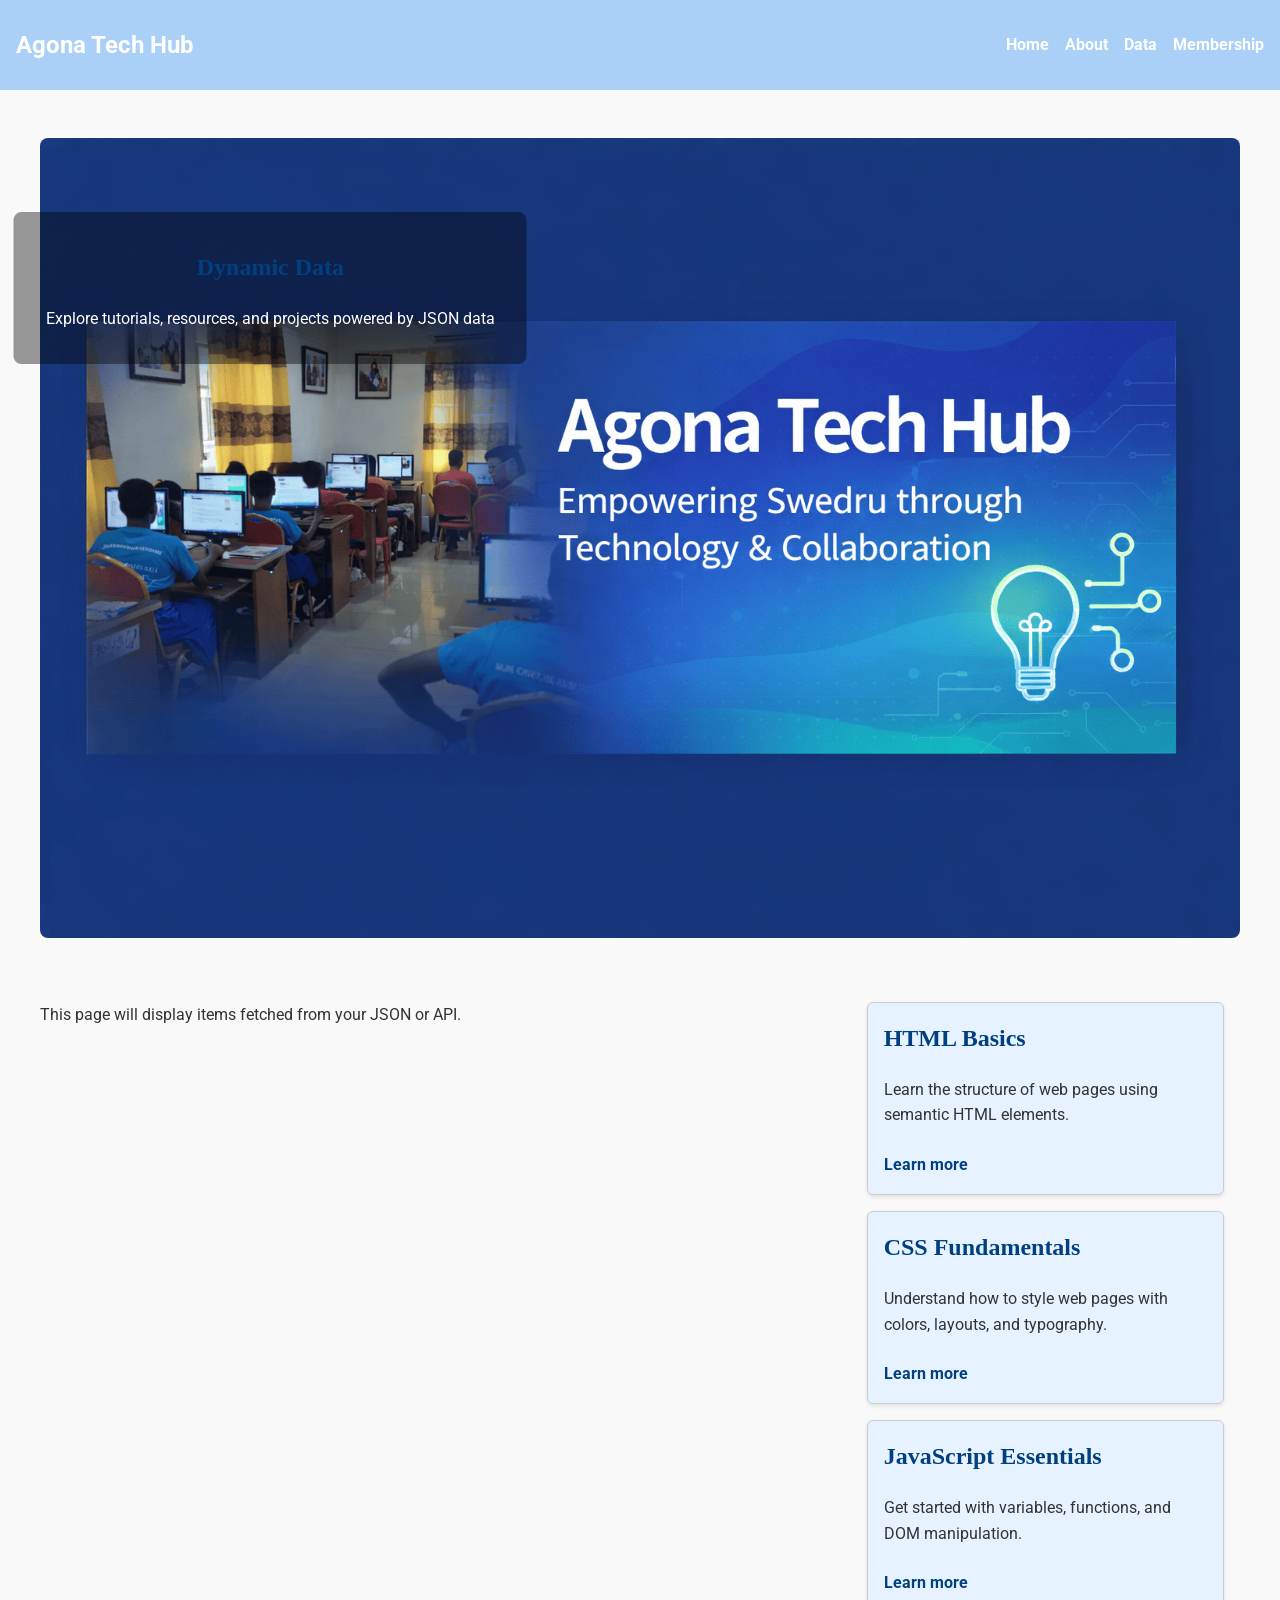
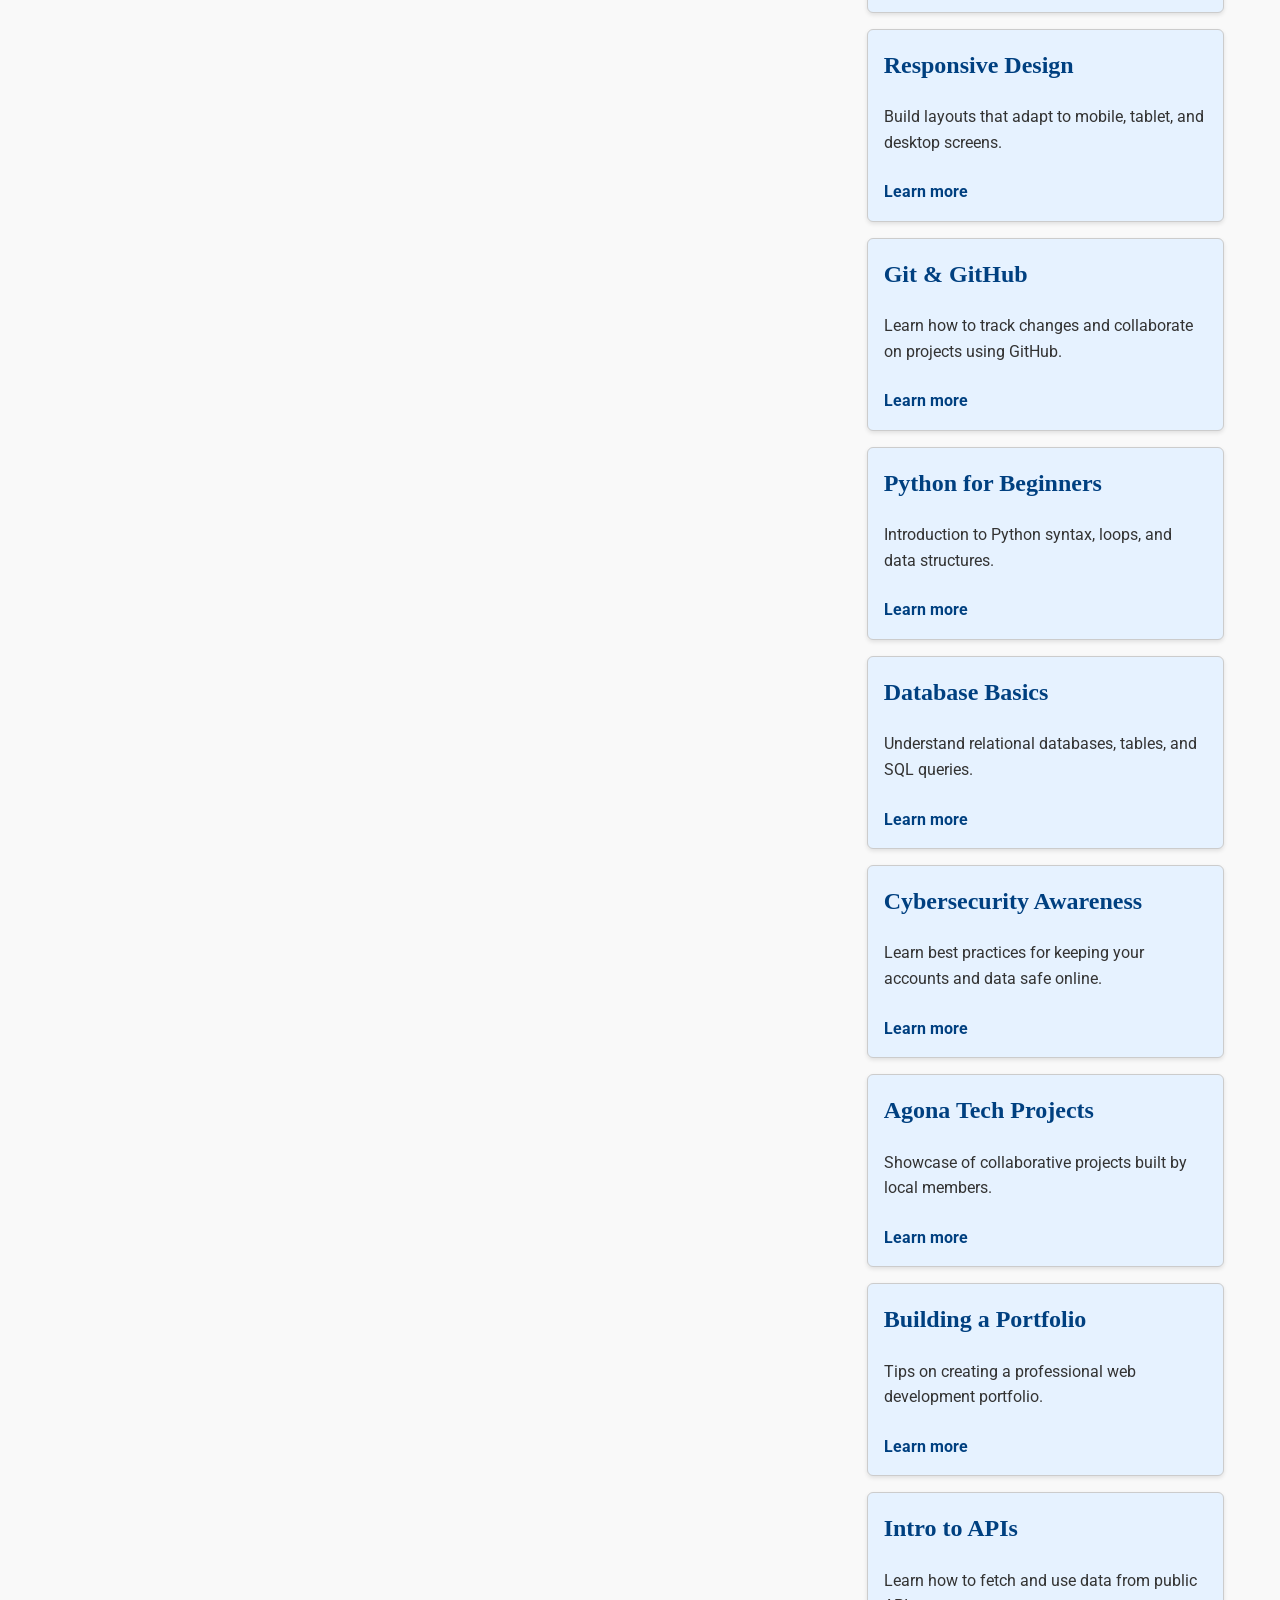
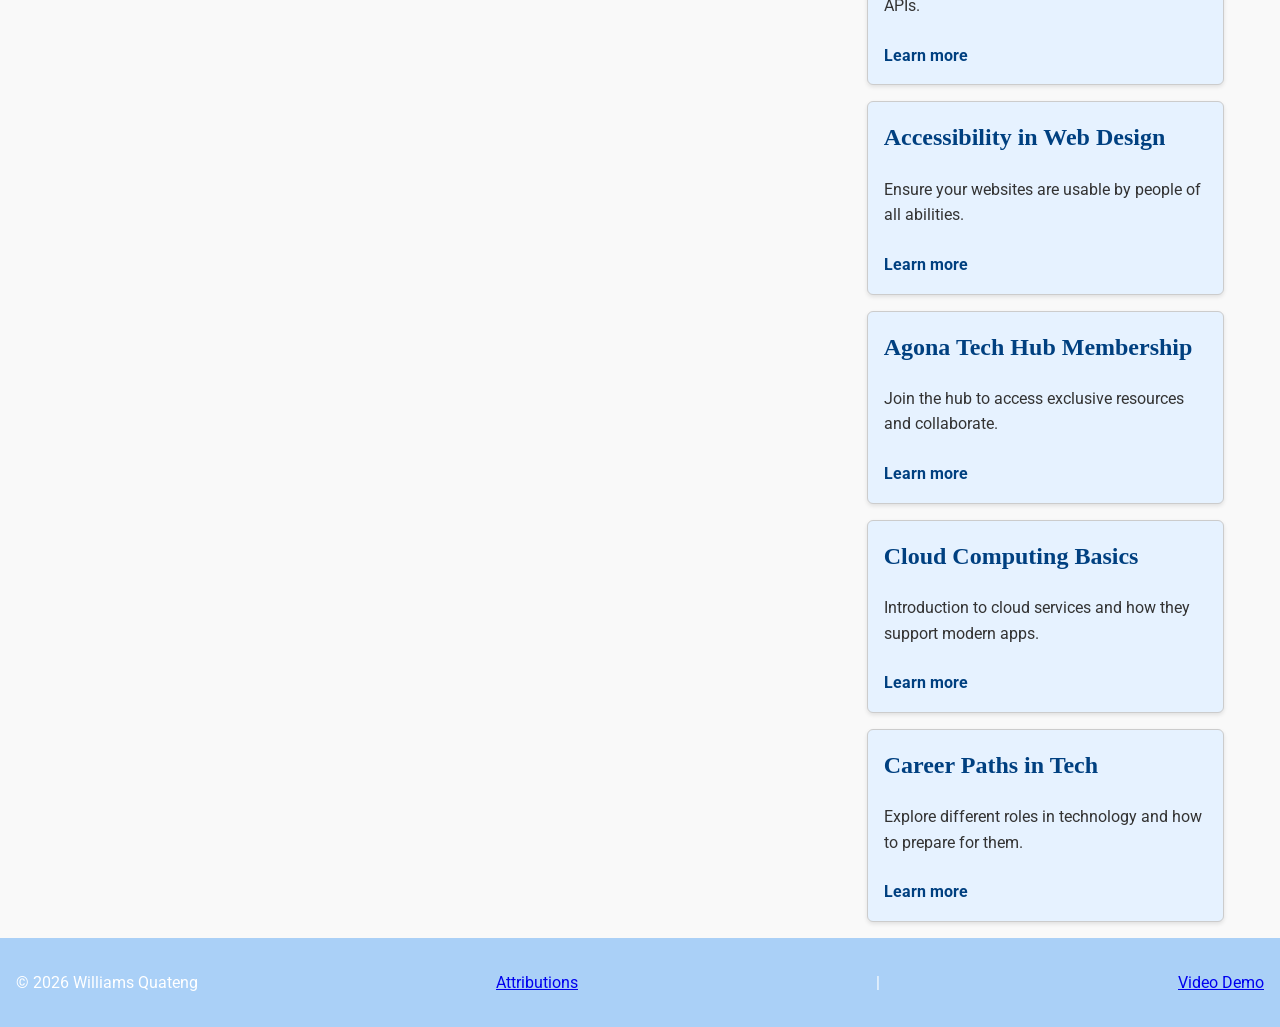
<file: finalproject/data.html>
<!DOCTYPE html>
<html lang="en">
<head>
  <meta charset="UTF-8">
  <meta name="viewport" content="width=device-width, initial-scale=1.0">
  <meta name="description" content="Browse dynamic tutorials, resources, and projects fetched from our JSON data to support your learning journey.">
  <meta name="author" content="Williams Quateng">

  <!-- Open Graph tags -->
  <meta property="og:title" content="Agona Tech Hub - Data">
  <meta property="og:description" content="Explore dynamic tutorials, resources, and projects powered by JSON data.">
  <meta property="og:type" content="data page for my final project website">
   <meta property="og:url" content="https://williamquateng.github.io/finalproject/data.html">
  <meta property="og:url" content="https://williamquateng.github.io/finalproject/data.html">
  <meta property="og:image" content="https://williamquateng.github.io/finalproject/data-og.png">
  <meta property="og:image:width" content="1200">
  <meta property="og:image:height" content="630">

  <title>Data | Agona Tech Hub</title>

  <!-- Preconnects for Google Fonts -->
  <link rel="preconnect" href="https://fonts.googleapis.com">
  <link rel="preconnect" href="https://fonts.gstatic.com" crossorigin>
  <!-- Load chosen font -->
  <link href="https://fonts.googleapis.com/css2?family=Roboto:wght@400;700&display=swap" rel="stylesheet">

  <link rel="icon" href="favicon.png">
  <link rel="stylesheet" href="styles/normal.css">
  <link rel="stylesheet" href="styles/small.css">
  <link rel="stylesheet" href="styles/larger.css">
  <script type="module" src="scripts/scripts.js"></script>
</head>
<body>
  <header>
    <nav class="navbar">
      <div class="logo">Agona Tech Hub</div>
      <button class="hamburger" aria-label="Menu" aria-expanded="false">&#9776;</button>
      <ul class="nav-links">
        <li><a href="index.html">Home</a></li>
        <li><a href="about.html">About</a></li>
        <li><a href="data.html">Data</a></li>
        <li><a href="membership.html">Membership</a></li>
      </ul>
    </nav>
  </header>

  <!-- Hero banner section -->
  <section class="hero">
    <img src="images/data-og.png" alt="Agona Tech Hub banner showing digital inclusion training">
    <div class="hero-text">
      <h1>Dynamic Data</h1>
      <p>Explore tutorials, resources, and projects powered by JSON data</p>
    </div>
  </section>

  <main>
    <p>This page will display items fetched from your JSON or API.</p>
    <div id="data-container"></div>
  </main>

  <footer>
    <p>&copy; 2026 Williams Quateng</p>
    <a href="attributions.html">Attributions</a> |
    <a href="https://youtube.com/yourdemo">Video Demo</a>
  </footer>
</body>
</html>
</file>
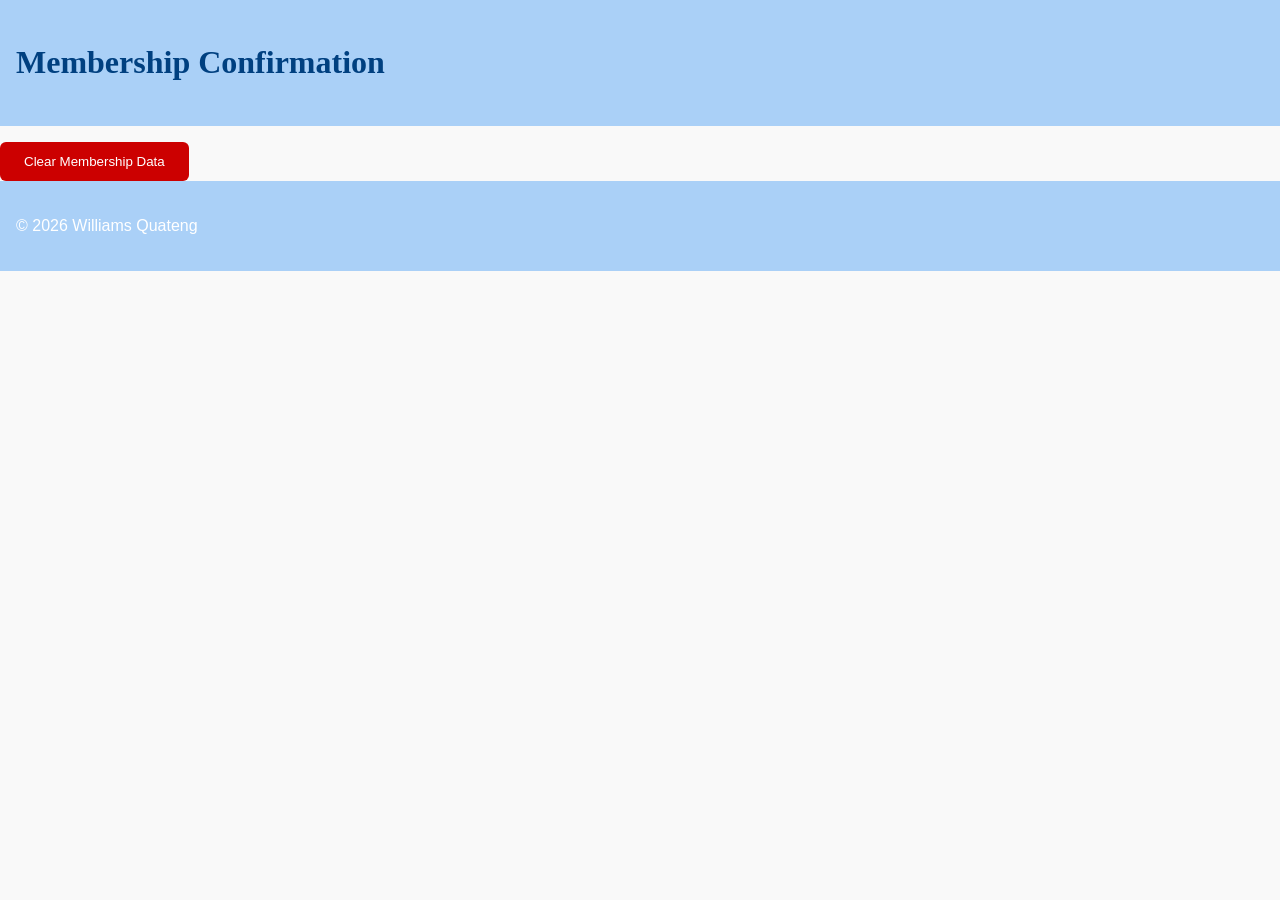
<file: finalproject/form-action.html>
<!DOCTYPE html>
<html lang="en">
<head>
  <meta charset="UTF-8">
  <meta name="viewport" content="width=device-width, initial-scale=1.0">
  <title>Membership Confirmation</title>
  <link rel="stylesheet" href="styles/normal.css">
</head>
<body>
  <header>
    <h1>Membership Confirmation</h1>
  </header>

  <main>
    <div id="output"></div>
    <!-- Clear button -->
    <button id="clearData">Clear Membership Data</button>
  </main>

  <footer>
    <p>&copy; 2026 Williams Quateng</p>
  </footer>

  <script>
    const params = new URLSearchParams(window.location.search);
    const output = document.getElementById("output");

    if (params.has("name") && params.has("email") && params.has("interest")) {
      const name = params.get("name");
      const email = params.get("email");
      const interest = params.get("interest");

      // Display submitted values
      output.innerHTML = `
        <h2>Thank you for joining!</h2>
        <p><strong>Name:</strong> ${name}</p>
        <p><strong>Email:</strong> ${email}</p>
        <p><strong>Interest Area:</strong> ${interest}</p>
      `;

      // Save values to Local Storage
      localStorage.setItem("memberName", name);
      localStorage.setItem("memberEmail", email);
      localStorage.setItem("memberInterest", interest);
    }

    // Show saved data if available
    const savedName = localStorage.getItem("memberName");
    const savedEmail = localStorage.getItem("memberEmail");
    const savedInterest = localStorage.getItem("memberInterest");

    if (savedName && savedEmail && savedInterest) {
      output.innerHTML += `
        <h3>Saved Membership Info</h3>
        <p><strong>Name:</strong> ${savedName}</p>
        <p><strong>Email:</strong> ${savedEmail}</p>
        <p><strong>Interest Area:</strong> ${savedInterest}</p>
      `;
    }

    // ✅ Clear Local Storage when button is clicked
    document.getElementById("clearData").addEventListener("click", () => {
      localStorage.removeItem("memberName");
      localStorage.removeItem("memberEmail");
      localStorage.removeItem("memberInterest");
      output.innerHTML = "<p>Membership data cleared.</p>";
    });
  </script>
</body>
</html>
</file>
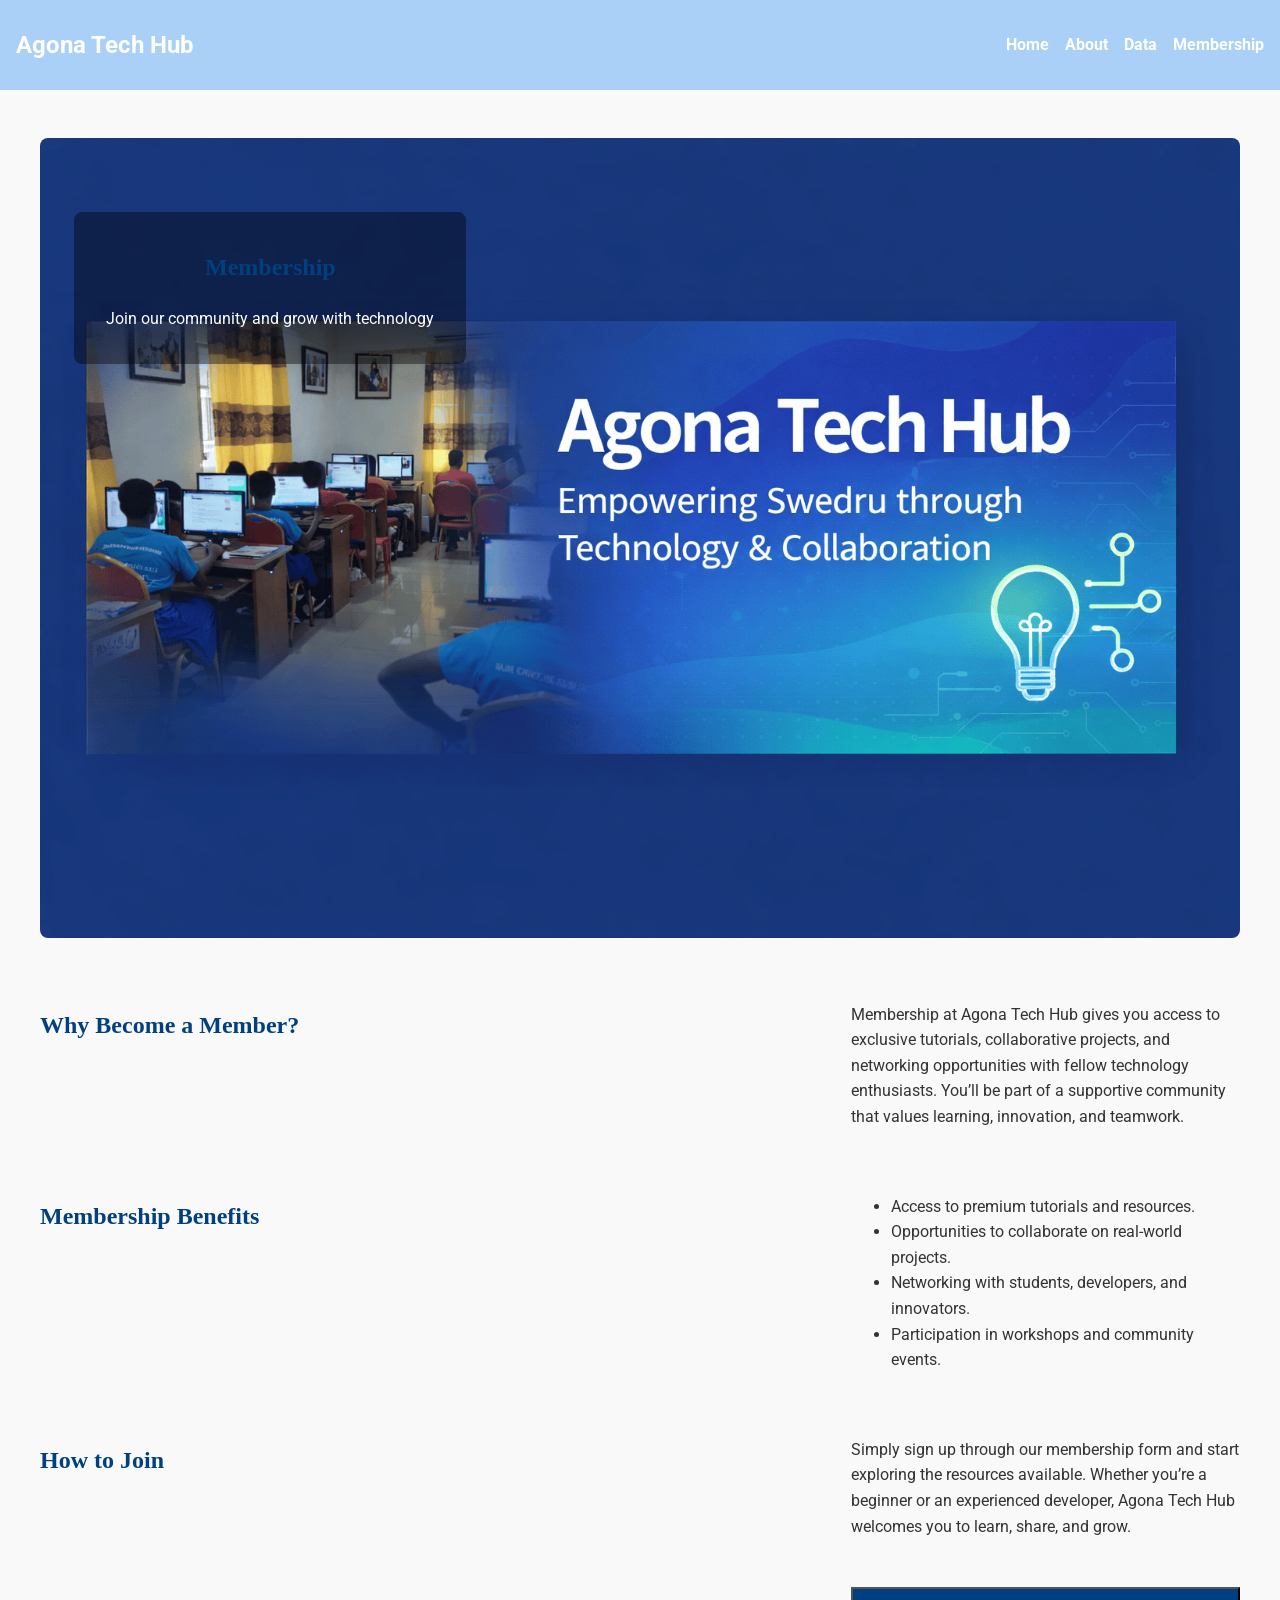
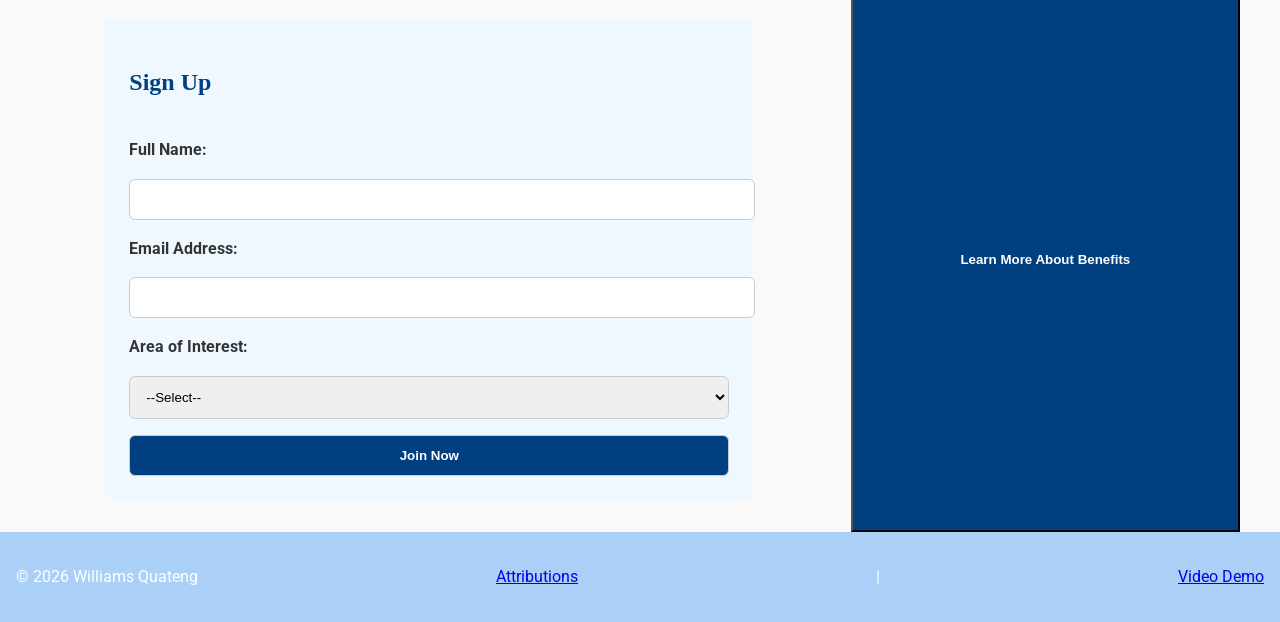
<file: finalproject/membership.html>
<!DOCTYPE html>
<html lang="en">
<head>
  <meta charset="UTF-8">
  <meta name="viewport" content="width=device-width, initial-scale=1.0">
  <meta name="description" content="Join Agona Tech Hub to access exclusive resources, collaborate on projects, and grow your tech career.">
  <meta name="author" content="Williams Quateng">

  <!-- Open Graph tags -->
  <meta property="og:title" content="Agona Tech Hub - Membership">
  <meta property="og:description" content="Become a member of Agona Tech Hub and collaborate on projects, tutorials, and community initiatives.">
  <meta property="og:type" content="membership page for my final project website">
  <meta property="og:url" content="https://williamquateng.github.io/finalproject/membership.html">
  <meta property="og:image" content="https://williamquateng.github.io/finalproject/membership-og.png">
  <meta property="og:image:width" content="1200">
  <meta property="og:image:height" content="630">

  <title>Membership | Agona Tech Hub</title>

  <!-- Fonts -->
  <link rel="preconnect" href="https://fonts.googleapis.com">
  <link rel="preconnect" href="https://fonts.gstatic.com" crossorigin>
  <link href="https://fonts.googleapis.com/css2?family=Roboto:wght@400;700&display=swap" rel="stylesheet">

  <link rel="icon" href="favicon.png">
  <link rel="stylesheet" href="styles/normal.css">
  <link rel="stylesheet" href="styles/small.css">
  <link rel="stylesheet" href="styles/larger.css">
  <script type="module" src="scripts/scripts.js"></script>
</head>
<body>
  <header>
    <nav class="navbar">
      <div class="logo">Agona Tech Hub</div>
      <button class="hamburger" aria-label="Menu" aria-expanded="false">&#9776;</button>
      <ul class="nav-links">
        <li><a href="index.html">Home</a></li>
        <li><a href="about.html">About</a></li>
        <li><a href="data.html">Data</a></li>
        <li><a href="membership.html">Membership</a></li>
      </ul>
    </nav>
  </header>

  <!-- Hero banner -->
  <section class="hero">
    <img src="images/membership-og.png" alt="Agona Tech Hub banner showing digital inclusion training">
    <div class="hero-text">
      <h1>Membership</h1>
      <p>Join our community and grow with technology</p>
    </div>
  </section>

  <main>
    <h2>Why Become a Member?</h2>
    <p>
      Membership at Agona Tech Hub gives you access to exclusive tutorials, collaborative projects, and networking opportunities with fellow technology enthusiasts. 
      You’ll be part of a supportive community that values learning, innovation, and teamwork.
    </p>

    <h2>Membership Benefits</h2>
    <ul>
      <li>Access to premium tutorials and resources.</li>
      <li>Opportunities to collaborate on real-world projects.</li>
      <li>Networking with students, developers, and innovators.</li>
      <li>Participation in workshops and community events.</li>
    </ul>

    <h2>How to Join</h2>
    <p>
      Simply sign up through our membership form and start exploring the resources available. 
      Whether you’re a beginner or an experienced developer, Agona Tech Hub welcomes you to learn, share, and grow.
    </p>

    <!-- Membership form -->
    <section class="membership-form">
      <h2>Sign Up</h2>
      <form action="form-action.html" method="get">
        <label for="name">Full Name:</label>
        <input type="text" id="name" name="name" required>

        <label for="email">Email Address:</label>
        <input type="email" id="email" name="email" required>

        <label for="interest">Area of Interest:</label>
        <select id="interest" name="interest" required>
          <option value="">--Select--</option>
          <option value="web">Web Development</option>
          <option value="programming">Programming</option>
          <option value="design">Design</option>
          <option value="data">Data Science</option>
        </select>

        <button type="submit">Join Now</button>
      </form>
    </section>

    <!-- Trigger button -->
    <button id="openModal">Learn More About Benefits</button>

    <!-- Modal dialog -->
    <dialog id="benefitsModal">
      <h2>Membership Benefits</h2>
      <p>As a member of Agona Tech Hub, you’ll gain access to exclusive tutorials, collaborative projects, and networking opportunities.</p>
      <ul>
        <li>Premium tutorials and resources</li>
        <li>Collaboration on real-world projects</li>
        <li>Networking with developers and innovators</li>
        <li>Participation in workshops and events</li>
      </ul>
      <button id="closeModal">Close</button>
    </dialog>
  </main>

  <footer>
    <p>&copy; 2026 Williams Quateng</p>
    <a href="attributions.html">Attributions</a> |
    <a href="https://youtube.com/yourdemo">Video Demo</a>
  </footer>
</body>
</html>
</file>
<file: chamber/styles/small.css>
/* small.css - base styles for mobile-first design */
body {
  font-family: 'Roboto', Arial, Helvetica, sans-serif;
}


header {
  background-color: #004080;
  color: #fff;
  padding: 1rem;
}

header h1 {
  font-size: 1.5rem;
}

nav {
  background-color: #004080;
}

nav ul {
  transition: max-height 0.3s ease, opacity 0.3s ease;
  overflow: hidden;
  max-height: 0;
  opacity: 0;
}
nav ul.open {
  max-height: 500px; /* enough to show all links */
  opacity: 1;
}


nav a {
  color: #fff;
  text-decoration: none;
  font-weight: bold;
  padding: 0.5rem;
}

nav a:hover {
  background-color: #0066cc;
  border-radius: 4px;
}

nav a.active,
nav a[aria-current="page"] {
  background-color: #0066cc;
  text-decoration: underline;
}

/* Hamburger menu */
.hamburger {
  display: flex;
  flex-direction: column;
  cursor: pointer;
  gap: 4px;
}

.hamburger:focus {
  outline: 2px solid #FFD700;
  outline-offset: 4px;
}


.hamburger span {
  height: 3px;
  width: 25px;
  background: #fff;
  border-radius: 2px;
}

/* Breadcrumbs */
.breadcrumbs {
  font-size: 0.9rem;
  margin: 0.5rem 0;
}

.breadcrumbs a {
  text-decoration: none;
  color: #0077cc;
}

main h2 {
  margin: 1rem 0;
  font-size: 1.25rem;
}

.view-toggle {
  margin-bottom: 1rem;
}

button {
  padding: 0.5rem 1rem;
  margin-right: 0.5rem;
  border: none;
  background-color: #004080;
  color: #fff;
  cursor: pointer;
}

button:focus {
  outline: 2px solid #FFD700;
  outline-offset: 2px;
}


button:hover {
  background-color: #0066cc;
}

.grid {
  display: grid;
  grid-template-columns: 1fr;
  gap: 1rem;
}

.card {
  border: 1px solid #ccc;
  padding: 1rem;
  background-color: #fff;
}

.card p {
  line-height: 1.5;
}


.card img {
  max-width: 100%;
  height: auto;
}

footer {
  margin-top: 2rem;
  padding: 1rem;
  background-color: #004080;
  color: #fff;
  text-align: center;
  font-size: 0.9rem;
}

.error {
  color: #b00020; /* accessible red */
  font-weight: bold;
  padding: 1rem;
  background-color: #ffe5e5;
  border: 1px solid #b00020;
  border-radius: 4px;
}

#directory.grid {
  grid-template-columns: 1fr;
}


#directory.list {
  display: flex;
  flex-direction: column;
}

#directory {
  transition: all 0.3s ease-in-out;
}

.view-toggle button.active {
  background-color: #0066cc;
}
</file>
<file: chamber/styles/larger.css>
/* larger.css - overrides for wider screens */
@media (min-width: 768px) {
  nav {
    background-color: #004080;
    padding: 0.5rem;
  }

  hero-text h2 {
    font-size: 2rem;
  }

  nav ul {
    display: flex !important; /* force visible on large screens */
    justify-content: center;
    gap: 2rem;
    background-color: transparent;
  }

  nav li {
    margin: 0;
  }

  nav a {
    color: #fff;
    text-decoration: none;
    font-weight: bold;
    padding: 0.5rem 1rem;
      transition: background-color 0.3s ease, color 0.3s ease;
  }

  nav a:hover {
    background-color: #0066cc;
    border-radius: 4px;
  }

  nav a.active,
  nav a[aria-current="page"] {
    border-bottom: 2px solid yellow;
    font-weight: bold;
  }

  .hero img {
  max-width: 100%;
  height: auto;
}

.hero {
  position: relative;
  text-align: center;
}
.hero-text {
  position: absolute;
  top: 50%;
  left: 50%;
  transform: translate(-50%, -50%);
  color: #fff;
}
.hero-text .button {
  background-color: #004080;
  padding: 0.5rem 1rem;
  color: #fff;
  text-decoration: none;
  border-radius: 4px;
}


  nav a:focus {
  outline: 2px solid #FFD700;
  outline-offset: 2px;
}

  .hamburger {
    display: none; /* hide hamburger on larger screens */
  }

  #directory.grid {
    grid-template-columns: repeat(auto-fit, minmax(250px, 1fr));
    gap: 1.5rem;
    padding: 1rem;
     align-items: start;
  }

  #directory.list {
    gap: 1rem;
  }

  .card {
    border: 2px solid #ccc;
    border-radius: 8px;
    padding: 1.5rem;
    background-color: #fff;
    box-shadow: 0 4px 6px rgba(0,0,0,0.1);
    transition: transform 0.2s ease;
    opacity: 0;
    transform: translateY(20px);
    animation: fadeUp 1s ease forwards;
  }

@keyframes fadeUp {
  to {
    opacity: 1;
    transform: translateY(0);
  }
}


  .card p {
  line-height: 1.5;
}


  .card:hover {
    transform: translateY(-4px);
  }

  .card img {
    margin-bottom: 1rem;
  }

  footer p {
  flex: 1 1 100%;
  text-align: center;
  margin-top: 0.5rem;
}

  footer {
    display: flex;
    justify-content: space-between;
    align-items: center;
    flex-wrap: wrap;
    padding: 1rem;
    background-color: #004080;
    color: #fff;
  }
}

/* Confirmation section styling */
.confirmation {
  background-color: #f9f9f9;
  border: 1px solid #ddd;
  padding: 1.5rem;
  margin: 2rem auto;
  max-width: 600px;
  border-radius: 8px;
  font-family: 'Roboto', sans-serif;
}

.confirmation h2 {
  font-size: 1.5rem;
  margin-bottom: 1rem;
  color: #333;
}

.confirmation ul {
  list-style: none;
  padding: 0;
  margin: 0;
}

.confirmation li {
  padding: 0.5rem 0;
  border-bottom: 1px solid #eee;
  font-size: 1rem;
  color: #444;
}

.confirmation li strong {
  color: #000;
  font-weight: 700;
}


@keyframes fadeUp {
  to {
    opacity: 1;
    transform: translateY(0);
  }
}

#discover-grid {
  display: grid;
  gap: 1rem;
}

@media (max-width: 640px) {
  #discover-grid {
    grid-template-areas:
      "card1"
      "card2"
      "card3"
      "card4"
      "card5"
      "card6"
      "card7"
      "card8";
  }
}

@media (min-width: 641px) {
  .card img:hover {
    filter: brightness(80%);
    transform: scale(1.05);
    transition: all 0.3s ease;
  }
}


@media (min-width: 641px) and (max-width: 1024px) {
  #discover-grid {
    grid-template-areas:
      "card1 card2"
      "card3 card4"
      "card5 card6"
      "card7 card8";
  }
}

@media (min-width: 1025px) {
  #discover-grid {
    grid-template-areas:
      "card1 card2 card3 card4"
      "card5 card6 card7 card8";
  }
}

.card:nth-child(1) { grid-area: card1; }
.card:nth-child(2) { grid-area: card2; }
.card:nth-child(3) { grid-area: card3; }
.card:nth-child(4) { grid-area: card4; }
.card:nth-child(5) { grid-area: card5; }
.card:nth-child(6) { grid-area: card6; }
.card:nth-child(7) { grid-area: card7; }
.card:nth-child(8) { grid-area: card8; }
/* Continue for all 8 cards */
</file>
<file: finalproject/styles/normal.css>
/* Reset & base */
body {
  margin: 0;
  font-family: 'Roboto', Arial, sans-serif;
  background-color: #f9f9f9;
  color: #333;
  line-height: 1.6;
}

header, footer {
  background: #aad0f7;
  color: #fff;
  padding: 1rem;
}

h1, h2 {
  font-family: 'Georgia', serif;
  color: #004080;
}

/* Card styling */
.card {
  border: 1px solid #ccc;
  border-radius: 6px;
  padding: 1rem;
  margin: 1rem 0;
  background: #e6f2ff;
  box-shadow: 0 2px 4px rgba(0,0,0,0.1);
}

.card h2 {
  margin-top: 0;
  color: #004080;
}

.card a {
  display: inline-block;
  margin-top: 0.5rem;
  color: #004080;
  text-decoration: none;
  font-weight: bold;
}

.card a:hover {
  text-decoration: underline;
}

/* Hero section */
.hero {
  position: relative;
  text-align: center;
  color: white;
}

.hero img {
  max-width: 100%;
  height: auto;
  display: block;
}

.hero-text {
  position: absolute;
  top: 20%;
  left: 20%;
  transform: translate(-50%, -50%);
  background: rgba(0,0,0,0.4);
  padding: 1rem 2rem;
  border-radius: 8px;
}

/* Membership form (merged into one block) */
.membership-form {
  margin-top: 2rem;
  padding: 1.5rem;
  background: #f0f8ff;
  border-radius: 8px;
  display: grid;
  gap: 1rem;
  max-width: 600px;
  margin-left: auto;
  margin-right: auto;
}

.membership-form form {
  display: grid;
  gap: 1rem;
}

.membership-form label {
  font-weight: bold;
}

.membership-form input,
.membership-form select,
.membership-form button {
  width: 100%;
  padding: 0.75rem;
  border: 1px solid #ccc;
  border-radius: 6px;
}

/* Buttons */
.membership-form button,
#openModal,
#closeModal {
  background: #004080;
  color: white;
  font-weight: bold;
  cursor: pointer;
  transition: background 0.3s ease;
}

.membership-form button:hover,
#openModal:hover,
#closeModal:hover {
  background: #0066cc;
}

/* Navbar responsive */
@media (min-width: 769px) {
  .navbar {
    display: flex;
    justify-content: space-between;
    align-items: center;
  }

  .nav-links {
    display: flex;
    gap: 1rem;
  }
}

/* Clear data button */
#clearData {
  margin-top: 1rem;
  padding: 0.75rem 1.5rem;
  background: #cc0000;
  color: white;
  border: none;
  border-radius: 6px;
  cursor: pointer;
}

#clearData:hover {
  background: #990000;
}

/* Modal dialog */
dialog {
  border: none;
  border-radius: 8px;
  padding: 1.5rem;
  max-width: 500px;
  width: 90%;
  box-shadow: 0 4px 12px rgba(0,0,0,0.3);
}

dialog::backdrop {
  background: rgba(0,0,0,0.5);
}

/* Responsive adjustments */
@media (max-width: 768px) {
  .membership-form {
    max-width: 100%;
    padding: 1rem;
  }

  .hero-text {
    top: 50%;
    left: 50%;
    transform: translate(-50%, -50%);
    font-size: 1rem;
    padding: 0.5rem 1rem;
  }

  .nav-links {
    flex-direction: column;
    gap: 1rem;
  }
}
</file>
<file: finalproject/styles/small.css>
/* Prevent horizontal scroll */
body {
  overflow-x: hidden;
}

/* Consistent spacing */
section {
  margin: 2rem auto;
  padding: 1rem;
  max-width: 1200px;
}

/* Responsive grid override */
.membership-form {
  width: 100%;
}

/* Mobile-specific styles */
@media (max-width: 768px) {
  .navbar {
    display: flex;
    justify-content: space-between;
    align-items: center;
  }

  .nav-links {
    display: none;
    flex-direction: column;
    background: #004080;
    position: absolute;
    top: 60px;
    right: 0;
    width: 200px;
    padding: 1rem;
  }

  .nav-links.show {
    display: flex;
  }

  .hamburger {
    display: block;
    font-size: 1.5rem;
    background: none;
    border: none;
    color: #fff;
    cursor: pointer;
  }

  main {
    display: block;
    padding: 1rem;
  }

  .card {
    margin: 1rem 0;
  }

  footer {
    text-align: center;
  }
}
</file>
<file: finalproject/styles/larger.css>
@media (min-width: 769px) {
  .navbar {
    display: flex;
    justify-content: space-between;
    align-items: center;
  }

  .nav-links {
    display: flex;
    gap: 1rem;
    list-style: none;
  }

  .nav-links a {
    color: #fff;
    text-decoration: none;
    font-weight: bold;
  }

  .hamburger {
    display: none; /* hide hamburger on large screens */
  }

  main {
    max-width: 1200px;
    margin: 0 auto;
    display: grid;
    grid-template-columns: 2fr 1fr;
    gap: 2rem;
  }

  .card {
    margin: 1rem;
  }

  footer {
    display: flex;
    justify-content: space-between;
    align-items: center;
  }

  .hero img {
    border-radius: 8px; /* optional for rounded corners */
  }
}

/* Logo and tagline styles (these are unique, safe to keep) */
.logo {
  font-size: 1.5rem;
  font-weight: bold;
  color: #fff;
}

.tagline {
  font-size: 0.9rem;
  font-style: italic;
  color: #e6f2ff;
  margin: 0;
}
</file>
